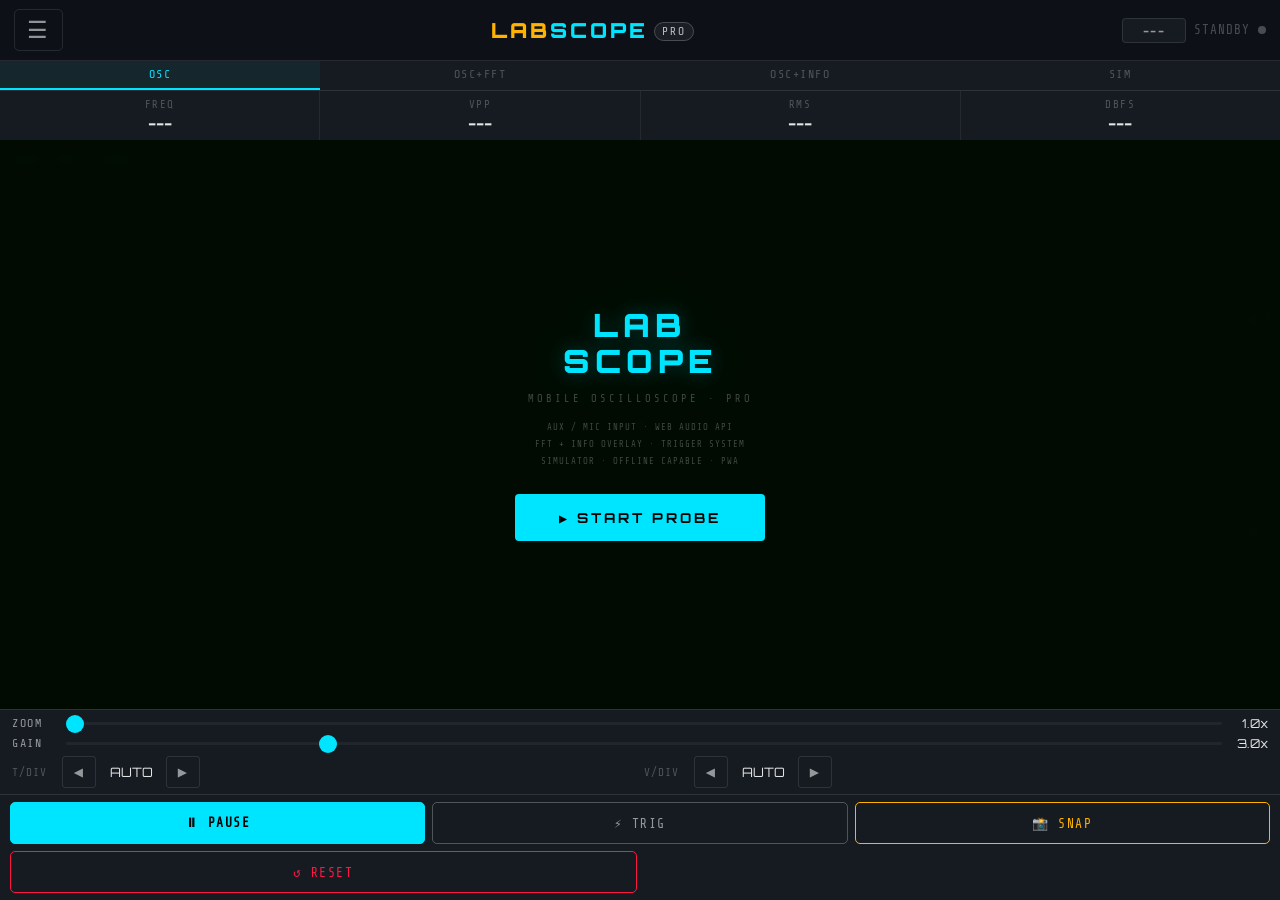
<file: index.html>
<!DOCTYPE html>
<html lang="en">
<head>
    <meta charset="UTF-8">
    <meta name="viewport" content="width=device-width, initial-scale=1.0, maximum-scale=1.0, user-scalable=no">
    <title>Lab Scope PRO</title>
    <link rel="manifest" href="manifest.json">
    <link href="https://fonts.googleapis.com/css2?family=Orbitron:wght@400;700;900&family=Share+Tech+Mono&family=Rajdhani:wght@400;500;600;700&family=Bebas+Neue&display=swap" rel="stylesheet">
    <link rel="stylesheet" href="css/base.css">
    <link rel="stylesheet" href="css/header.css">
    <link rel="stylesheet" href="css/tabs.css">
    <link rel="stylesheet" href="css/measurements.css">
    <link rel="stylesheet" href="css/canvas.css">
    <link rel="stylesheet" href="css/controls.css">
    <link rel="stylesheet" href="css/menu.css">
    <link rel="stylesheet" href="css/splash.css">
    <link rel="stylesheet" href="css/simulator.css">
    <link rel="stylesheet" href="css/simset.css">
</head>
<body>

<!-- HEADER -->
<div id="header">
    <button id="hamburgerBtn" onclick="UI.toggleMenu()">☰</button>
    <div class="logo">
        <span class="logo-lab">LAB</span><span class="logo-scope">SCOPE</span><span class="logo-pro">PRO</span>
    </div>
    <div class="header-right">
        <span id="sigTypeBadge" class="sig-badge">---</span>
        <span id="statusTxt" class="status-label">STANDBY</span>
        <div id="statusDot" class="status-dot"></div>
    </div>
</div>

<!-- MAIN TABS -->
<div id="tabs">
    <div class="tab active" data-tab="osc"  onclick="UI.switchTab('osc')">OSC</div>
    <div class="tab"        data-tab="fft"  onclick="UI.switchTab('fft')">OSC+FFT</div>
    <div class="tab"        data-tab="info" onclick="UI.switchTab('info')">OSC+INFO</div>
    <div class="tab"        data-tab="sim"  onclick="UI.switchTab('sim')">SIM</div>
</div>

<!-- MEASUREMENTS BAR -->
<div id="measurements">
    <div class="meas"><span class="meas-label">FREQ</span><span class="meas-value" id="mFreq">---</span></div>
    <div class="meas"><span class="meas-label">Vpp</span> <span class="meas-value" id="mVpp">---</span></div>
    <div class="meas"><span class="meas-label">RMS</span> <span class="meas-value" id="mRms">---</span></div>
    <div class="meas"><span class="meas-label">dBFS</span><span class="meas-value" id="mDb">---</span></div>
</div>

<!-- OSC VIEW PILLS (non-SIM tabs in SIM mode) -->
<div id="oscPills">
    <div class="ch-pill ch-pill-1 active" id="oscPill1" onclick="UI.setOscView('ch1')"><div class="ch-dot"></div> CH1</div>
    <div class="ch-pill ch-pill-2"        id="oscPill2" onclick="UI.setOscView('ch2')"><div class="ch-dot"></div> CH2</div>
    <div class="ch-pill ch-pill-3"        id="oscPill3" onclick="UI.setOscView('ch3')"><div class="ch-dot"></div> CH3</div>
    <button class="btn-exit-sim" onclick="UI.exitSimMode()">✕ EXIT SIM</button>
</div>

<!-- SIM CHANNEL PILLS -->
<div id="chPills">
    <div class="ch-pill ch-pill-1" id="pill1" onclick="UI.toggleChannel(1)"><div class="ch-dot"></div> CH1</div>
    <div class="ch-pill ch-pill-2" id="pill2" onclick="UI.toggleChannel(2)"><div class="ch-dot"></div> CH2</div>
    <div class="ch-pill ch-pill-3" id="pill3" onclick="UI.toggleChannel(3)"><div class="ch-dot"></div> CH3</div>
</div>

<!-- SCOPE CANVAS -->
<div id="scopeArea">
    <canvas id="scopeCanvas"></canvas>
    <div class="scope-overlay"       id="overlayLeft">CH1 | AC</div>
    <div class="scope-overlay-right" id="overlayRight">SR: 44.1kHz</div>
    <div id="trigMarkerTop" class="trig-marker trig-top">▶ T+</div>
    <div id="trigMarkerBot" class="trig-marker trig-bot">▶ T-</div>
    <div id="splash">
        <div class="splash-logo">LAB<br>SCOPE</div>
        <div class="splash-sub">MOBILE OSCILLOSCOPE · PRO</div>
        <div class="splash-specs">
            AUX / MIC INPUT · WEB AUDIO API<br>
            FFT + INFO OVERLAY · TRIGGER SYSTEM<br>
            SIMULATOR · OFFLINE CAPABLE · PWA
        </div>
        <button class="splash-btn" onclick="Audio.init()">▶ START PROBE</button>
    </div>
</div>

<!-- BODE ZONE STRIP -->
<div id="bodeZone">
    <div class="bode-zone-title">BODE — H(f) MAGNITUDE + PHASE</div>
    <svg id="bodeZoneSvg" class="bode-zone-svg" viewBox="0 0 340 70" preserveAspectRatio="none">
        <line x1="0" y1="17" x2="340" y2="17" stroke="rgba(0,229,255,0.08)"/>
        <line x1="0" y1="34" x2="340" y2="34" stroke="rgba(0,229,255,0.06)"/>
        <path id="bodeZoneMag"   d="" stroke="#00e5ff" stroke-width="1.5" fill="none"/>
        <path id="bodeZonePhase" d="" stroke="#ffb300"  stroke-width="1"   fill="none" opacity="0.7"/>
        <line id="bodeZoneHpf" x1="0"   y1="0" x2="0"   y2="70" stroke="rgba(255,23,68,0.4)" stroke-width="1" stroke-dasharray="3,3" style="display:none"/>
        <line id="bodeZoneLpf" x1="340" y1="0" x2="340" y2="70" stroke="rgba(255,23,68,0.4)" stroke-width="1" stroke-dasharray="3,3" style="display:none"/>
    </svg>
    <div class="bode-zone-legend">
        <span class="bz-mag">— magnitude</span>
        <span class="bz-phase">— phase</span>
        <span class="bz-markers">| -3dB markers</span>
        <span class="bz-result" id="bodeZoneResult">---</span>
    </div>
</div>

<!-- OSC CONTROLS -->
<div id="oscControls">
    <div class="osc-ctrl-row">
        <span class="osc-ctrl-label">ZOOM</span>
        <input type="range" id="zoomSlider" min="1" max="8" step="0.5" value="1" oninput="UI.updateZoom(this.value)">
        <span class="osc-ctrl-val" id="zoomVal">1.0x</span>
    </div>
    <div class="osc-ctrl-row">
        <span class="osc-ctrl-label">GAIN</span>
        <input type="range" id="gainSlider" min="1" max="10" step="0.5" value="3" oninput="UI.updateGain(this.value)">
        <span class="osc-ctrl-val" id="gainVal">3.0x</span>
    </div>
    <div class="osc-div-row">
        <div class="osc-div-group">
            <span class="osc-div-label">T/DIV</span>
            <button class="osc-div-btn" onclick="UI.adjustTimeDiv(-1)">◀</button>
            <span class="osc-div-val" id="timeDivVal">AUTO</span>
            <button class="osc-div-btn" onclick="UI.adjustTimeDiv(1)">▶</button>
        </div>
        <div class="osc-div-group">
            <span class="osc-div-label">V/DIV</span>
            <button class="osc-div-btn" onclick="UI.adjustVoltDiv(-1)">◀</button>
            <span class="osc-div-val" id="voltDivVal">AUTO</span>
            <button class="osc-div-btn" onclick="UI.adjustVoltDiv(1)">▶</button>
        </div>
    </div>
</div>

<!-- MIC BAR -->
<div id="micBar">
    <div class="mic-bar-dot" id="micDot" style="background:#00ff41"></div>
    <span class="mic-bar-label" id="micBarLabel">CH1 MIC ● live capture</span>
    <button class="mic-toggle-btn on" id="micToggleBtn" onclick="UI.toggleCH1Source()">∨ MIC</button>
</div>

<!-- SIM CHEVRON PANEL -->
<div id="simChevronWrap">
    <div id="simSourceRow">
        <button class="sim-src-btn active-synth" id="srcSynth" onclick="UI.setSimSource('synth')">SYNTH</button>
        <button class="sim-src-btn"              id="srcFile"  onclick="UI.setSimSource('file')">FILE</button>
    </div>
    <div class="sim-chevron-bar" onclick="UI.toggleSimChevron()">
        <span id="simChevronIcon">∧</span>
    </div>
    <div class="sim-chevron-content" id="simChevronContent">
        <div id="simSynthPanel" style="display:flex;flex-direction:column;gap:4px">
            <div class="wave-grid">
                <button class="wave-btn active" data-wave="sine"     onclick="UI.setSimWave('sine')">SINE</button>
                <button class="wave-btn"        data-wave="square"   onclick="UI.setSimWave('square')">SQ</button>
                <button class="wave-btn"        data-wave="triangle" onclick="UI.setSimWave('triangle')">TRI</button>
                <button class="wave-btn"        data-wave="sawtooth" onclick="UI.setSimWave('sawtooth')">SAW</button>
                <button class="wave-btn"        data-wave="ramp"     onclick="UI.setSimWave('ramp')">RAMP</button>
                <button class="wave-btn"        data-wave="pwm"      onclick="UI.setSimWave('pwm')">PWM</button>
                <button class="wave-btn"        data-wave="noise"    onclick="UI.setSimWave('noise')">NOISE</button>
                <button class="wave-btn"        data-wave="dc"       onclick="UI.setSimWave('dc')">DC</button>
            </div>
            <div class="osc-ctrl-row">
                <span class="osc-ctrl-label">FREQ</span>
                <input type="range" min="20" max="20000" step="10" value="1000" oninput="UI.setSimFreq(this.value)">
                <span class="osc-ctrl-val" id="simFreqVal">1000Hz</span>
            </div>
            <div class="osc-ctrl-row">
                <span class="osc-ctrl-label">AMP</span>
                <input type="range" min="0.05" max="1.0" step="0.05" value="0.8" oninput="UI.setSimAmp(this.value)">
                <span class="osc-ctrl-val" id="simAmpVal">0.80</span>
            </div>
            <div class="osc-ctrl-row">
                <span class="osc-ctrl-label">PHASE</span>
                <input type="range" min="0" max="360" step="5" value="0" oninput="UI.setSimPhase(this.value)">
                <span class="osc-ctrl-val" id="simPhaseVal">0°</span>
            </div>
            <div class="osc-ctrl-row" id="dutyRow" style="display:none">
                <span class="osc-ctrl-label">DUTY</span>
                <input type="range" min="5" max="95" step="5" value="50" oninput="UI.setSimDuty(this.value)">
                <span class="osc-ctrl-val" id="simDutyVal">50%</span>
            </div>
        </div>
        <div id="simFilePanel" style="display:none;flex-direction:column;gap:5px">
            <div class="sim-file-actions">
                <button class="sim-file-load-btn" onclick="UI.loadSimFileCH2()">+ LOAD FILE</button>
            </div>
            <div class="sim-file-info">
                <span class="sim-file-name-display empty" id="simFileName">no file loaded</span>
                <span class="sim-rec-timer idle"           id="simFileInfo">--</span>
            </div>
            <input type="file" id="simFilePicker" accept="audio/*" onchange="UI.onSimFileSelected(this)" style="display:none">
            <div class="osc-ctrl-row">
                <span class="osc-ctrl-label">GAIN</span>
                <input type="range" min="0.05" max="2.0" step="0.05" value="1.0" oninput="UI.setSimFileGain(this.value)">
                <span class="osc-ctrl-val" id="simFileGainVal">1.00x</span>
            </div>
        </div>
    </div>
    <div class="sim-collapsed-strip" id="simCollapsedStrip" style="display:none" onclick="UI.toggleSimChevron()">
        <div class="strip-line"></div>
        <span>∨ expand controls</span>
        <div class="strip-line"></div>
    </div>
</div>

<!-- BOTTOM CONTROLS -->
<div id="controls">
    <!-- OSC / FFT / INFO TABS -->
    <div id="mainBtns">
        <div class="btn-row">
            <button class="btn-primary"   id="pauseBtn"   onclick="UI.togglePause()" disabled>⏸ PAUSE</button>
            <button class="btn-secondary" id="triggerBtn" onclick="Trigger.toggle()">⚡ TRIG</button>
            <button class="btn-amber"                     onclick="UI.captureSnapshot()">📸 SNAP</button>
        </div>
        <div class="btn-row-2">
            <button class="btn-danger" style="width:100%" onclick="Audio.reset()">↺ RESET</button>
        </div>
    </div>
    <!-- SIM TAB -->
    <div id="simBtns" style="display:none">
        <div class="sim-header-row">
            <button class="btn-simset" onclick="UI.toggleSimSetMenu()">⚙ SIM SET</button>
        </div>
        <div class="sim-action-row">
            <button class="btn-secondary" id="simPlayBtn" onclick="UI.toggleSimPlay()">▶ PLAY</button>
            <button class="btn-amber"                     onclick="UI.captureSnapshot()">📸 SNAP</button>
            <button class="btn-danger"                    onclick="Audio.reset()">↺ RESET</button>
        </div>
    </div>
</div>

<!-- ══════════════════════════════════════════
     MAIN SETTINGS MENU
══════════════════════════════════════════ -->
<div id="menuOverlay" onclick="UI.toggleMenu()"></div>
<div id="sideMenu">
    <div class="menu-header">
        <span class="menu-title">⚙ SETTINGS</span>
        <button class="menu-close" onclick="UI.toggleMenu()">✕</button>
    </div>

    <!-- MENU TABS -->
    <div id="menuTabs">
        <div class="mtab active" data-mtab="controls" onclick="UI.switchMenuTab('controls')">CONTROLS</div>
        <div class="mtab"        data-mtab="trigger"  onclick="UI.switchMenuTab('trigger')">TRIGGER</div>
        <div class="mtab"        data-mtab="calib"    onclick="UI.switchMenuTab('calib')">CALIBRATE</div>
        <div class="mtab"        data-mtab="theme"    onclick="UI.switchMenuTab('theme')">THEME</div>
        <div class="mtab"        data-mtab="manual"   onclick="UI.switchMenuTab('manual')">MANUAL</div>
        <div class="mtab"        data-mtab="build"    onclick="UI.switchMenuTab('build')">BUILD</div>
    </div>

    <!-- ── CONTROLS TAB ── -->
    <div class="mpanel active" id="mpanel-controls">
        <div class="mgroup">
            <div class="mgroup-title">DISPLAY</div>
            <div class="mrow">
                <span class="mlabel">SMOOTH</span>
                <input type="range" id="smoothSlider" min="0" max="0.95" step="0.05" value="0.6" oninput="UI.updateSmoothing(this.value)">
                <span class="mval" id="smoothVal">0.60</span>
            </div>
            <div class="mrow">
                <span class="mlabel">FFT SIZE</span>
                <div class="mrow-right">
                    <button class="mbtn" onclick="UI.adjustFFTSize(-1)">◀</button>
                    <span class="mval" id="fftSizeVal">4096</span>
                    <button class="mbtn" onclick="UI.adjustFFTSize(1)">▶</button>
                </div>
            </div>
        </div>
        <div class="mgroup">
            <div class="mgroup-title">TIMEBASE</div>
            <div class="mrow">
                <span class="mlabel">TIME/DIV</span>
                <div class="mrow-right">
                    <button class="mbtn" onclick="UI.adjustTimeDiv(-1)">◀</button>
                    <span class="mval" id="timeDivValMenu">AUTO</span>
                    <button class="mbtn" onclick="UI.adjustTimeDiv(1)">▶</button>
                </div>
            </div>
        </div>
        <div class="mgroup">
            <div class="mgroup-title">AMPLITUDE</div>
            <div class="mrow">
                <span class="mlabel">VOLT/DIV</span>
                <div class="mrow-right">
                    <button class="mbtn" onclick="UI.adjustVoltDiv(-1)">◀</button>
                    <span class="mval" id="voltDivValMenu">AUTO</span>
                    <button class="mbtn" onclick="UI.adjustVoltDiv(1)">▶</button>
                </div>
            </div>
        </div>
    </div>

    <!-- ── TRIGGER TAB ── -->
    <div class="mpanel" id="mpanel-trigger">
        <div class="mgroup">
            <div class="mgroup-title">MODE</div>
            <div class="mrow">
                <button class="mbtn-sel active" id="tmode-auto"   onclick="Trigger.setMode('auto')">AUTO</button>
                <button class="mbtn-sel"        id="tmode-normal" onclick="Trigger.setMode('normal')">NORMAL</button>
                <button class="mbtn-sel"        id="tmode-single" onclick="Trigger.setMode('single')">SINGLE</button>
            </div>
        </div>
        <div class="mgroup">
            <div class="mgroup-title">EDGE</div>
            <div class="mrow">
                <button class="mbtn-sel active" id="tedge-rising"  onclick="Trigger.setEdge('rising')">RISING ↑</button>
                <button class="mbtn-sel"        id="tedge-falling" onclick="Trigger.setEdge('falling')">FALLING ↓</button>
                <button class="mbtn-sel"        id="tedge-both"    onclick="Trigger.setEdge('both')">BOTH ↕</button>
            </div>
        </div>
        <div class="mgroup">
            <div class="mgroup-title">THRESHOLD</div>
            <div class="mrow">
                <span class="mlabel">UPPER</span>
                <input type="range" id="trigUpperSlider" min="-100" max="100" step="5" value="30" oninput="Trigger.updateUpper(this.value)">
                <span class="mval" id="trigUpperVal">+0.30V</span>
            </div>
            <div class="mrow">
                <span class="mlabel">LOWER</span>
                <input type="range" id="trigLowerSlider" min="-100" max="100" step="5" value="-30" oninput="Trigger.updateLower(this.value)">
                <span class="mval" id="trigLowerVal">-0.30V</span>
            </div>
        </div>
        <div class="mgroup">
            <div class="mgroup-title">STATUS</div>
            <div class="mrow">
                <span class="mlabel">STATE</span>
                <span class="mval" id="trigStatusVal" style="color:#006600">OFF</span>
            </div>
            <div class="mrow">
                <span class="mlabel">LAST FIRE</span>
                <span class="mval" id="trigLastFire">---</span>
            </div>
        </div>
        <div class="mrow-btn">
            <button class="mbtn-full" onclick="Trigger.forceArm()">↺ FORCE ARM</button>
        </div>
    </div>

    <!-- ── CALIBRATE TAB ── -->
    <div class="mpanel" id="mpanel-calib">
        <div class="mcalib-info">
            Connect a known reference signal (sine recommended). Enter the true frequency and voltage — Lab Scope measures the signal and calculates correction factors applied to all subsequent readings.
        </div>
        <div class="mgroup">
            <div class="mgroup-title">FREQUENCY CALIBRATION</div>
            <div class="mrow">
                <span class="mlabel">REF FREQ</span>
                <input type="text" class="minput" id="calibFreqInput" placeholder="1000" value="1000">
                <span style="font-size:0.7em;color:var(--text-mid)">Hz</span>
            </div>
            <div class="mrow">
                <button class="mbtn-full" onclick="Calibration.runFreq()">RUN CALIBRATION</button>
            </div>
            <div class="mrow">
                <span class="mlabel">RESULT</span>
                <span class="mval" id="calibFreqResult">1.000x</span>
            </div>
        </div>
        <div class="mgroup">
            <div class="mgroup-title">VOLTAGE CALIBRATION</div>
            <div class="mrow">
                <span class="mlabel">REF Vpp</span>
                <input type="text" class="minput" id="calibVppInput" placeholder="1.00" value="1.00">
                <span style="font-size:0.7em;color:var(--text-mid)">V</span>
            </div>
            <div class="mrow">
                <button class="mbtn-full" onclick="Calibration.runVpp()">RUN CALIBRATION</button>
            </div>
            <div class="mrow">
                <span class="mlabel">RESULT</span>
                <span class="mval" id="calibVppResult">1.000x</span>
            </div>
        </div>
        <div class="mrow-btn">
            <button class="mbtn-full btn-danger-full" onclick="Calibration.reset()">↺ RESET TO DEFAULT</button>
        </div>
    </div>

    <!-- ══════════════════════════════════════
         THEME TAB — channel waveform colors + canvas theme only
         No font/text-color settings
    ══════════════════════════════════════ -->
    <div class="mpanel" id="mpanel-theme">

        <!-- CANVAS THEME -->
        <div class="mgroup">
            <div class="mgroup-title">CANVAS THEME</div>
            <div class="mrow" style="gap:8px">
                <button class="theme-btn active" data-theme="dark"
                        style="flex:1;background:#020c0c;color:#00e5ff;border-color:#00e5ff"
                        onclick="UI.setTheme('dark')">⬛ DARK</button>
                <button class="theme-btn" data-theme="github"
                        style="flex:1;background:#ffffff;color:#1f2328;border-color:#d0d7de"
                        onclick="UI.setTheme('github')">☀️ LIGHT</button>
            </div>
        </div>

        <!-- CH1 COLOR -->
        <div class="mgroup">
            <div class="mgroup-title">CH1 WAVEFORM COLOR <span style="color:#e040fb;margin-left:6px">● purple</span></div>
            <div class="swatch-row">
                <div class="swatch-btn active" data-group="ch1" data-color="#e040fb" style="background:#e040fb" onclick="UI.setCH1Color('#e040fb')"></div>
                <div class="swatch-btn"        data-group="ch1" data-color="#ff1744" style="background:#ff1744" onclick="UI.setCH1Color('#ff1744')"></div>
                <div class="swatch-btn"        data-group="ch1" data-color="#00e5ff" style="background:#00e5ff" onclick="UI.setCH1Color('#00e5ff')"></div>
                <div class="swatch-btn"        data-group="ch1" data-color="#ffb300" style="background:#ffb300" onclick="UI.setCH1Color('#ffb300')"></div>
                <div class="swatch-btn"        data-group="ch1" data-color="#00ff41" style="background:#00ff41" onclick="UI.setCH1Color('#00ff41')"></div>
                <div class="swatch-btn"        data-group="ch1" data-color="#ff6d00" style="background:#ff6d00" onclick="UI.setCH1Color('#ff6d00')"></div>
            </div>
        </div>

        <!-- CH2 COLOR -->
        <div class="mgroup">
            <div class="mgroup-title">CH2 WAVEFORM COLOR <span style="color:#ff1744;margin-left:6px">● red</span></div>
            <div class="swatch-row">
                <div class="swatch-btn"        data-group="ch2" data-color="#e040fb" style="background:#e040fb" onclick="UI.setCH2Color('#e040fb')"></div>
                <div class="swatch-btn active" data-group="ch2" data-color="#ff1744" style="background:#ff1744" onclick="UI.setCH2Color('#ff1744')"></div>
                <div class="swatch-btn"        data-group="ch2" data-color="#00e5ff" style="background:#00e5ff" onclick="UI.setCH2Color('#00e5ff')"></div>
                <div class="swatch-btn"        data-group="ch2" data-color="#ffb300" style="background:#ffb300" onclick="UI.setCH2Color('#ffb300')"></div>
                <div class="swatch-btn"        data-group="ch2" data-color="#00ff41" style="background:#00ff41" onclick="UI.setCH2Color('#00ff41')"></div>
                <div class="swatch-btn"        data-group="ch2" data-color="#ff6d00" style="background:#ff6d00" onclick="UI.setCH2Color('#ff6d00')"></div>
            </div>
        </div>

        <!-- CH3 COLOR -->
        <div class="mgroup">
            <div class="mgroup-title">CH3 WAVEFORM COLOR <span style="color:#00e5ff;margin-left:6px">● cyan</span></div>
            <div class="swatch-row">
                <div class="swatch-btn"        data-group="ch3" data-color="#e040fb" style="background:#e040fb" onclick="UI.setCH3Color('#e040fb')"></div>
                <div class="swatch-btn"        data-group="ch3" data-color="#ff1744" style="background:#ff1744" onclick="UI.setCH3Color('#ff1744')"></div>
                <div class="swatch-btn active" data-group="ch3" data-color="#00e5ff" style="background:#00e5ff" onclick="UI.setCH3Color('#00e5ff')"></div>
                <div class="swatch-btn"        data-group="ch3" data-color="#ffb300" style="background:#ffb300" onclick="UI.setCH3Color('#ffb300')"></div>
                <div class="swatch-btn"        data-group="ch3" data-color="#00ff41" style="background:#00ff41" onclick="UI.setCH3Color('#00ff41')"></div>
                <div class="swatch-btn"        data-group="ch3" data-color="#ff6d00" style="background:#ff6d00" onclick="UI.setCH3Color('#ff6d00')"></div>
            </div>
        </div>

    </div><!-- end THEME -->

    <!-- ══════════════════════════════════════
         MANUAL TAB — full feature docs
         feat-key = cyan, feat-desc = grey
    ══════════════════════════════════════ -->
    <div class="mpanel" id="mpanel-manual">
        <div class="manual-wrap">

            <!-- MAIN TABS -->
            <div class="feat-section">
                <div class="feat-section-title">MAIN TABS</div>
                <div class="feat-item">
                    <span class="feat-key">OSC</span>
                    <span class="feat-desc">Live oscilloscope view. Single-channel waveform rendered full canvas in real-time with CRT grid, voltage labels, T/DIV and trigger markers. Reads from the phone's mic or AUX input.</span>
                </div>
                <div class="feat-item">
                    <span class="feat-key">OSC + FFT</span>
                    <span class="feat-desc">Split view — top half shows waveform, bottom half shows the real-time FFT frequency spectrum with amplitude-coded bars. Peak frequency and dominant harmonic highlighted at top-right of canvas.</span>
                </div>
                <div class="feat-item">
                    <span class="feat-key">OSC + INFO</span>
                    <span class="feat-desc">Waveform with full diagnostics overlay. Panel covers the canvas showing signal type, frequency, Vpp, RMS, dBFS, zoom, gain, trigger state, calibration factors, sample rate, FFT size and current mode — all updating live.</span>
                </div>
                <div class="feat-item">
                    <span class="feat-key">SIM</span>
                    <span class="feat-desc">Simulator tab. Draws <span class="feat-val">CH1</span> (mic or file input), <span class="feat-val">CH2</span> (synth or file generator) and <span class="feat-val">CH3</span> (computed corrected output) simultaneously on the canvas. Use PLAY to start, the chevron panel to configure the signal, and SIM SET for advanced controls.</span>
                </div>
            </div>

            <!-- MEASUREMENTS BAR -->
            <div class="feat-section">
                <div class="feat-section-title">MEASUREMENTS BAR</div>
                <div class="feat-item">
                    <span class="feat-key">FREQ</span>
                    <span class="feat-desc">Detected signal frequency. In live mic mode: measured from real FFT peak using parabolic interpolation for sub-bin accuracy. In SIM with mic active: reads true mic input frequency. In synth-only SIM: shows CH2 synth frequency directly.</span>
                </div>
                <div class="feat-item">
                    <span class="feat-key">Vpp</span>
                    <span class="feat-desc">Peak-to-peak voltage of the waveform, scaled by the voltage calibration factor. Turns <span class="feat-val">orange</span> when the signal approaches clipping and <span class="feat-val">white</span> when actually clipping.</span>
                </div>
                <div class="feat-item">
                    <span class="feat-key">RMS</span>
                    <span class="feat-desc">Root mean square — effective signal amplitude useful for comparing power between waveform types. A pure sine at 1 Vpp reads approximately <span class="feat-val">0.354 VRMS</span>.</span>
                </div>
                <div class="feat-item">
                    <span class="feat-key">dBFS</span>
                    <span class="feat-desc">Decibels relative to full scale. <span class="feat-val">0 dBFS</span> means the signal is clipping the ADC. Typical clean input sits between <span class="feat-val">−18</span> and <span class="feat-val">−6 dBFS</span>. Alert colour appears above −6 dBFS.</span>
                </div>
            </div>

            <!-- OSC CONTROLS STRIP -->
            <div class="feat-section">
                <div class="feat-section-title">OSC CONTROLS STRIP</div>
                <div class="feat-item">
                    <span class="feat-key">ZOOM</span>
                    <span class="feat-desc">Horizontal zoom from <span class="feat-val">1×</span> to <span class="feat-val">8×</span>. Increasing zoom narrows the visible sample window, effectively raising time resolution. Linked automatically when T/DIV is in manual mode.</span>
                </div>
                <div class="feat-item">
                    <span class="feat-key">GAIN</span>
                    <span class="feat-desc">Vertical amplification from <span class="feat-val">1×</span> to <span class="feat-val">10×</span>. Only scales canvas rendering — does not change the captured signal. Linked automatically when V/DIV is in manual mode.</span>
                </div>
                <div class="feat-item">
                    <span class="feat-key">T/DIV</span>
                    <span class="feat-desc">Time per division, stepping from <span class="feat-val">50µs</span> to <span class="feat-val">500ms</span>. AUTO leaves zoom at the manually set value. A fixed T/DIV recalculates zoom automatically so the waveform fills the correct time window.</span>
                </div>
                <div class="feat-item">
                    <span class="feat-key">V/DIV</span>
                    <span class="feat-desc">Volts per division, stepping from <span class="feat-val">10mV</span> to <span class="feat-val">2V</span>. AUTO leaves gain at the manually set value. A fixed V/DIV remaps gain so the waveform amplitude fills the grid correctly.</span>
                </div>
            </div>

            <!-- TRIGGER -->
            <div class="feat-section">
                <div class="feat-section-title">TRIGGER SYSTEM</div>
                <div class="feat-item">
                    <span class="feat-key">AUTO MODE</span>
                    <span class="feat-desc">Always updates the canvas regardless of whether a trigger event is detected. Best for general viewing of any signal without needing a stable edge.</span>
                </div>
                <div class="feat-item">
                    <span class="feat-key">NORMAL MODE</span>
                    <span class="feat-desc">Only redraws when a trigger event fires. Canvas shows <span class="feat-val">WAITING FOR TRIGGER...</span> when armed and no matching edge is found. Best for stable display of periodic signals.</span>
                </div>
                <div class="feat-item">
                    <span class="feat-key">SINGLE MODE</span>
                    <span class="feat-desc">Captures exactly one trigger event, then freezes the display. Tap <span class="feat-val">FORCE ARM</span> to re-arm for the next capture. Best for transient or one-shot signals.</span>
                </div>
                <div class="feat-item">
                    <span class="feat-key">RISING / FALLING / BOTH</span>
                    <span class="feat-desc">Edge direction for trigger detection. <span class="feat-val">RISING ↑</span> triggers on positive slope crossing the upper threshold. <span class="feat-val">FALLING ↓</span> triggers on negative slope crossing the lower threshold. <span class="feat-val">BOTH ↕</span> catches either.</span>
                </div>
                <div class="feat-item">
                    <span class="feat-key">THRESHOLD — UPPER / LOWER</span>
                    <span class="feat-desc">The voltage levels shown as dashed amber lines on the canvas. Range: <span class="feat-val">−1.00V</span> to <span class="feat-val">+1.00V</span>. The trigger fires when the signal crosses the configured threshold in the configured edge direction.</span>
                </div>
                <div class="feat-item">
                    <span class="feat-key">FORCE ARM</span>
                    <span class="feat-desc">Re-arms the trigger manually. Mainly used in SINGLE mode after a capture, or if the trigger has stalled in NORMAL mode and no edge is arriving.</span>
                </div>
            </div>

            <!-- CALIBRATION -->
            <div class="feat-section">
                <div class="feat-section-title">CALIBRATION</div>
                <div class="feat-item">
                    <span class="feat-key">FREQUENCY CALIBRATION</span>
                    <span class="feat-desc">Connect a reference signal of known frequency. Enter the true value in Hz, tap <span class="feat-val">RUN CALIBRATION</span>. App measures the FFT peak and computes a correction multiplier applied to all future frequency readings.</span>
                </div>
                <div class="feat-item">
                    <span class="feat-key">VOLTAGE CALIBRATION</span>
                    <span class="feat-desc">Connect a reference signal of known Vpp. Enter the true Vpp, tap <span class="feat-val">RUN CALIBRATION</span>. App measures the raw peak-to-peak and computes a voltage correction factor applied to all future Vpp readings.</span>
                </div>
                <div class="feat-item">
                    <span class="feat-key">RESET</span>
                    <span class="feat-desc">Clears both calibration factors back to <span class="feat-val">1.000×</span> — effectively disabling correction and returning raw measurements.</span>
                </div>
            </div>

            <!-- SIMULATOR -->
            <div class="feat-section">
                <div class="feat-section-title">SIMULATOR (SIM TAB)</div>
                <div class="feat-item">
                    <span class="feat-key">CH1 — REFERENCE</span>
                    <span class="feat-desc">The reference/input signal channel. Defaults to <span class="feat-val">MIC / AUX</span> live input. Can be switched to a loaded audio file via SIM SET → SOURCE. Displayed in CH1 colour (default purple).</span>
                </div>
                <div class="feat-item">
                    <span class="feat-key">CH2 — SYNTH / COMPARISON</span>
                    <span class="feat-desc">The generated or loaded comparison signal. Synth waveforms: <span class="feat-val">SINE, SQUARE, TRIANGLE, SAWTOOTH, RAMP, PWM, NOISE, DC</span>. Configurable frequency (20Hz–20kHz), amplitude (0.05–1.0), phase (0°–360°) and duty cycle (5–95%). Can also use a loaded audio file.</span>
                </div>
                <div class="feat-item">
                    <span class="feat-key">CH3 — CORRECTED OUTPUT</span>
                    <span class="feat-desc">Auto-computed channel. After the Analyser detects distortions, CH3 applies the inverse transfer function to CH2 to produce a corrected signal. Enabled via SIM SET → ANALYSER → REQUEST CH3 CORRECTION. Displayed in CH3 colour (default cyan).</span>
                </div>
                <div class="feat-item">
                    <span class="feat-key">CHANNEL PILLS (CH1 / CH2 / CH3)</span>
                    <span class="feat-desc">On the SIM tab: tap to enable or disable each channel overlay. On OSC / FFT / INFO tabs while in SIM mode: pills switch which single channel fills the full canvas for detailed inspection.</span>
                </div>
                <div class="feat-item">
                    <span class="feat-key">SYNTH PANEL (CHEVRON)</span>
                    <span class="feat-desc">Expandable panel below the canvas. Shows waveform selector, frequency, amplitude, phase and duty cycle (for PWM/SQUARE). Tap the chevron bar to expand or collapse.</span>
                </div>
                <div class="feat-item">
                    <span class="feat-key">SOURCE SELECTOR</span>
                    <span class="feat-desc">Toggle CH2 between <span class="feat-val">SYNTH</span> (internal generator) and <span class="feat-val">FILE</span> (loaded audio). Synth panel and file panel swap accordingly.</span>
                </div>
            </div>

            <!-- ARTIFACTS -->
            <div class="feat-section">
                <div class="feat-section-title">SIM SET — ARTIFACTS</div>
                <div class="feat-item">
                    <span class="feat-key">DC OFFSET</span>
                    <span class="feat-desc">Shifts the CH1 baseline by a constant voltage. Simulates a floating ground or biased circuit output. Range: <span class="feat-val">−1.0V</span> to <span class="feat-val">+1.0V</span>.</span>
                </div>
                <div class="feat-item">
                    <span class="feat-key">HARM DISTORTION</span>
                    <span class="feat-desc">Adds second-harmonic distortion to CH1, simulating non-linear amplifier behaviour. Increases THD measured by the Analyser.</span>
                </div>
                <div class="feat-item">
                    <span class="feat-key">SRC CLIP</span>
                    <span class="feat-desc">Clips the positive peak of CH1 before the hardware simulation stage. Simulates hard saturation at the signal source.</span>
                </div>
                <div class="feat-item">
                    <span class="feat-key">AC COUPLE</span>
                    <span class="feat-desc">Applies a capacitor tilt (first-order high-pass) to remove the DC component from CH1 — simulating what AC-coupled mic inputs do in real hardware.</span>
                </div>
                <div class="feat-item">
                    <span class="feat-key">MIC BIAS</span>
                    <span class="feat-desc">Adds a positive DC shift to CH1, simulating the TRRS CTIA/OMTP mic bias voltage supplied by the phone's headset jack.</span>
                </div>
                <div class="feat-item">
                    <span class="feat-key">ASYM CLIP</span>
                    <span class="feat-desc">Asymmetric (one-sided) clipping — only the negative half of the waveform saturates. Common in single-supply mic preamp circuits.</span>
                </div>
                <div class="feat-item">
                    <span class="feat-key">AGC PUMP</span>
                    <span class="feat-desc">Simulates Automatic Gain Control pumping — the gain rides up and down dynamically with signal level, distorting the waveform envelope.</span>
                </div>
                <div class="feat-item">
                    <span class="feat-key">HPF CORNER</span>
                    <span class="feat-desc">Sets the high-pass filter corner frequency of the simulated mic input path. Below this frequency the signal attenuates. Range maps to approximately <span class="feat-val">0–300Hz</span>.</span>
                </div>
                <div class="feat-item">
                    <span class="feat-key">ROLLOFF</span>
                    <span class="feat-desc">High-frequency low-pass rolloff — simulates the mic capsule and preamp bandwidth limit. Reduces high-frequency content above the rolloff point.</span>
                </div>
                <div class="feat-item">
                    <span class="feat-key">NOISE FLOOR</span>
                    <span class="feat-desc">Adds white noise to CH1, simulating the inherent thermal and electrical noise of the phone's ADC and mic circuit.</span>
                </div>
                <div class="feat-item">
                    <span class="feat-key">QUANTIZE</span>
                    <span class="feat-desc">Reduces effective bit depth from <span class="feat-val">16-bit</span> down to <span class="feat-val">4-bit</span>, simulating a low-quality ADC with audible quantization distortion.</span>
                </div>
            </div>

            <!-- ANALYSER + BODE -->
            <div class="feat-section">
                <div class="feat-section-title">SIM SET — ANALYSER + BODE</div>
                <div class="feat-item">
                    <span class="feat-key">TRANSFER FUNCTION |H(f)|</span>
                    <span class="feat-desc">Computes the frequency response between CH1 and CH2 across <span class="feat-val">24 logarithmic bands</span> from 20Hz to 20kHz. The curve shows how the signal transforms through the simulated hardware path.</span>
                </div>
                <div class="feat-item">
                    <span class="feat-key">HPF CORNER DETECTION</span>
                    <span class="feat-desc">Automatically detects the high-pass filter corner frequency from the transfer function. Shown with confidence percentage and an amber bar. Matches or estimates the HPF Corner artifact setting.</span>
                </div>
                <div class="feat-item">
                    <span class="feat-key">ROLLOFF DETECTION</span>
                    <span class="feat-desc">Detects where the high-frequency response begins rolling off. Combined with HPF detection, this defines the usable bandwidth of the simulated input path.</span>
                </div>
                <div class="feat-item">
                    <span class="feat-key">AGC / CLIPPING / DC DETECTION</span>
                    <span class="feat-desc">Each artifact is detected and scored with a confidence bar. <span class="feat-val">AGC</span>: measured from gain variance over time. <span class="feat-val">CLIPPING</span>: detected as hard or soft from the waveform crest factor. <span class="feat-val">DC OFFSET</span>: measured from the mean value of the time-domain signal.</span>
                </div>
                <div class="feat-item">
                    <span class="feat-key">SNR</span>
                    <span class="feat-desc">Signal to noise ratio in dB between CH1 and CH2. Higher values mean the input path is cleaner. Useful for evaluating the combined effect of all active artifact settings.</span>
                </div>
                <div class="feat-item">
                    <span class="feat-key">INTERVAL</span>
                    <span class="feat-desc">How often the analyser runs automatically during playback: <span class="feat-val">500ms</span>, <span class="feat-val">3s</span> (default), <span class="feat-val">5s</span>, or <span class="feat-val">MANUAL</span> (only runs when you tap RUN NOW).</span>
                </div>
                <div class="feat-item">
                    <span class="feat-key">REQUEST CH3 CORRECTION</span>
                    <span class="feat-desc">After analysis, requests Lab Scope to compute the correction filter and apply it to generate CH3. CH3 appears on the SIM canvas as the corrected output signal.</span>
                </div>
                <div class="feat-item">
                    <span class="feat-key">BODE SWEEP</span>
                    <span class="feat-desc">Steps through <span class="feat-val">25–100</span> logarithmically spaced frequencies from the configured start to stop. At each step measures the magnitude (dB) and phase shift (degrees) of the CH1→CH2 transfer function. Results shown as magnitude curve (cyan) and phase curve (amber). The Bode Zone strip appears above the controls on scope.</span>
                </div>
                <div class="feat-item">
                    <span class="feat-key">BODE RESULTS</span>
                    <span class="feat-desc">After sweep: <span class="feat-val">HPF −3dB</span> corner, <span class="feat-val">LPF −3dB</span> corner, <span class="feat-val">max phase shift</span>, <span class="feat-val">rolloff slope in dB/octave</span>, and <span class="feat-val">overall gain</span>. −3dB points shown as dashed red marker lines on the Bode graph.</span>
                </div>
            </div>

            <!-- THEME & COLORS -->
            <div class="feat-section">
                <div class="feat-section-title">THEME &amp; COLORS</div>
                <div class="feat-item">
                    <span class="feat-key">DARK THEME</span>
                    <span class="feat-desc">CRT oscilloscope aesthetic. Canvas background is <span class="feat-val">#020c0c</span> (dark teal-black), UI panels are near-black with green-tinted chrome. Default mode.</span>
                </div>
                <div class="feat-item">
                    <span class="feat-key">LIGHT THEME</span>
                    <span class="feat-desc">GitHub-inspired light mode. White panels, grey borders, readable dark text. Canvas background becomes light grey (<span class="feat-val">#f0f4f8</span>). Blue and green accent tones throughout.</span>
                </div>
                <div class="feat-item">
                    <span class="feat-key">CH1 / CH2 / CH3 COLORS</span>
                    <span class="feat-desc">Six preset colors per channel — <span class="feat-val">purple, red, cyan, amber, green, orange</span>. Changes apply immediately to the canvas waveform traces. Saved across sessions.</span>
                </div>
                <div class="feat-item">
                    <span class="feat-key">GRID COLOR</span>
                    <span class="feat-desc">Background tint of the oscilloscope grid lines. Options: dark teal, dark green, dark purple, dark yellow. Centre axes are always slightly brighter than minor grid lines.</span>
                </div>
                <div class="feat-item">
                    <span class="feat-key">MEASUREMENT COLOR</span>
                    <span class="feat-desc">Color of voltage and frequency values overlaid on the canvas. Also affects measurement bar text and the detected frequency label in FFT view.</span>
                </div>
            </div>

            <!-- SESSION & PWA -->
            <div class="feat-section">
                <div class="feat-section-title">SESSION &amp; PWA</div>
                <div class="feat-item">
                    <span class="feat-key">AUTO SAVE</span>
                    <span class="feat-desc">All settings — zoom, gain, colors, trigger config, calibration factors, sim params, channel sources and artifact values — saved automatically to <span class="feat-val">localStorage</span> on every change. Fully restored on next launch.</span>
                </div>
                <div class="feat-item">
                    <span class="feat-key">FILE PERSISTENCE</span>
                    <span class="feat-desc">Loaded CH1 and CH2 audio files are stored in <span class="feat-val">IndexedDB</span> and survive page reloads. The analyser result is also persisted so CH3 correction resumes where you left off.</span>
                </div>
                <div class="feat-item">
                    <span class="feat-key">OFFLINE / PWA</span>
                    <span class="feat-desc">Lab Scope is a Progressive Web App. The service worker caches all assets on first load — the app works fully offline after that. When a new version deploys, a prompt appears to reload and get the update.</span>
                </div>
                <div class="feat-item">
                    <span class="feat-key">SNAPSHOT (📸 SNAP)</span>
                    <span class="feat-desc">Saves the exact current canvas frame as a <span class="feat-val">PNG</span> image to your device. Captures the full canvas including grid, all waveform traces, overlays and measurement labels exactly as displayed.</span>
                </div>
            </div>

        </div><!-- end manual-wrap -->
    </div><!-- end MANUAL -->

    <!-- ══════════════════════════════════════
         BUILD TAB — features list first, build info last
    ══════════════════════════════════════ -->
    <div class="mpanel" id="mpanel-build">

        <!-- FEATURES OVERVIEW -->
        <div class="feat-section">
            <div class="feat-section-title">FEATURES</div>
            <div class="feat-item">
                <span class="feat-key">OSCILLOSCOPE ENGINE</span>
                <span class="feat-desc">Real-time waveform rendering using the Web Audio API. Zero-latency DSP runs on the main thread with no Workers. Canvas redraws at native display rate every animation frame.</span>
            </div>
            <div class="feat-item">
                <span class="feat-key">3-CHANNEL SIMULATOR</span>
                <span class="feat-desc">CH1 (mic/file), CH2 (synth/file), CH3 (corrected). 8 waveform types. Configurable sample rate at 44.1 / 48 / 96 kHz. Full artifact injection pipeline with 11 independently controllable parameters.</span>
            </div>
            <div class="feat-item">
                <span class="feat-key">FFT SPECTRUM ANALYSER</span>
                <span class="feat-desc">Configurable FFT size from 512 to 8192 points. Frequency resolution down to ~5Hz at 44.1kHz / 8192. Parabolic sub-bin interpolation for more accurate peak frequency readout than bin-limited FFT.</span>
            </div>
            <div class="feat-item">
                <span class="feat-key">TRANSFER FUNCTION ANALYSER</span>
                <span class="feat-desc">Computes |H(f)| across 24 frequency bands. Auto-detects HPF corner, LPF rolloff, AGC pumping, clipping (hard/soft), DC offset and bit-depth reduction — each scored with confidence percentage.</span>
            </div>
            <div class="feat-item">
                <span class="feat-key">BODE PLOTTER</span>
                <span class="feat-desc">Logarithmic frequency sweep from 20Hz to 20kHz. Measures magnitude (dB) and phase (degrees) at each step. Detects −3dB corner frequencies, rolloff slope (dB/oct) and maximum phase shift.</span>
            </div>
            <div class="feat-item">
                <span class="feat-key">TRIGGER SYSTEM</span>
                <span class="feat-desc">Edge trigger with AUTO / NORMAL / SINGLE modes. Rising, falling or both-edge detection. Configurable upper and lower voltage thresholds shown as dashed canvas overlay markers.</span>
            </div>
            <div class="feat-item">
                <span class="feat-key">SIGNAL CLASSIFIER</span>
                <span class="feat-desc">Multi-pass classifier using 7 features: crest factor, zero-crossing rate, clip ratio, slope asymmetry, edge density, autocorrelation and spectral flatness. Identifies SINE, SQUARE, TRIANGLE, SAWTOOTH, NOISE, DC.</span>
            </div>
            <div class="feat-item">
                <span class="feat-key">CALIBRATION ENGINE</span>
                <span class="feat-desc">Per-device frequency and voltage correction. Measured vs reference comparison produces a scalar factor applied to all subsequent readings. Survives app relaunch.</span>
            </div>
            <div class="feat-item">
                <span class="feat-key">DUAL-LAYER PERSISTENCE</span>
                <span class="feat-desc">localStorage for lightweight state (instant restore on launch). IndexedDB for heavy binary data — PCM buffers up to 5MB and analyser results. Full session state reconstructed on every relaunch.</span>
            </div>
            <div class="feat-item">
                <span class="feat-key">PWA + OFFLINE CAPABLE</span>
                <span class="feat-desc">Network-first service worker strategy. Full offline capability after first load. Installable on Android home screen. Cache version bumped with each deploy ensures clean updates with no stale assets.</span>
            </div>
        </div>

        <!-- CREATOR -->
        <div class="creator-card">
            <div class="creator-card-header">CREATOR</div>
            <div class="creator-card-body">
                <div class="creator-row"><span class="creator-key">PROJECT</span><span class="creator-value">LAB SCOPE PRO</span></div>
                <div class="creator-row"><span class="creator-key">AUTHOR</span><span class="creator-value">Vinns Designer</span></div>
                <div class="creator-row"><span class="creator-key">LICENSE</span><span class="creator-value">MIT Open Source</span></div>
                <div class="creator-row"><span class="creator-key">GITHUB</span><span class="creator-value">github.com/VinnsEdesigner</span></div>
            </div>
        </div>

        <!-- BUILD INFO — last -->
        <div class="mgroup">
            <div class="mgroup-title">BUILD INFO</div>
            <div class="build-row"><span>VERSION</span>    <span id="bVersion">v1.3.3</span></div>
            <div class="build-row"><span>SAMPLE RATE</span><span id="bSampleRate">---</span></div>
            <div class="build-row"><span>FFT SIZE</span>   <span id="bFftSize">4096</span></div>
            <div class="build-row"><span>FREQ RES</span>   <span id="bFreqRes">---</span></div>
            <div class="build-row"><span>BROWSER</span>    <span id="bBrowser">---</span></div>
            <div class="build-row"><span>DSP MODE</span>   <span style="color:var(--amber);font-family:var(--font-display);font-size:0.72em">MAIN THREAD</span></div>
        </div>

    </div><!-- end BUILD -->

</div><!-- end sideMenu -->

<!-- ══════════════════════════════════════
     SIM SET MENU (bottom sheet)
══════════════════════════════════════ -->
<div id="simSetOverlay" onclick="UI.toggleSimSetMenu()"></div>
<div id="simSetMenu">
    <div class="simset-header">
        <span class="simset-title">⚙ SIMULATOR SETTINGS</span>
        <button class="simset-close" onclick="UI.toggleSimSetMenu()">✕</button>
    </div>
    <div id="simSetTabs">
        <div class="sstab active" data-sstab="params"    onclick="UI.switchSimSetTab('params')">PARAMS</div>
        <div class="sstab"        data-sstab="source"    onclick="UI.switchSimSetTab('source')">SOURCE</div>
        <div class="sstab"        data-sstab="channels"  onclick="UI.switchSimSetTab('channels')">CHANNELS</div>
        <div class="sstab"        data-sstab="artifacts" onclick="UI.switchSimSetTab('artifacts')">ARTIFACTS</div>
        <div class="sstab"        data-sstab="analyser"  onclick="UI.switchSimSetTab('analyser')">ANALYSER</div>
        <div class="sstab"        data-sstab="bode"      onclick="UI.switchSimSetTab('bode')">BODE</div>
    </div>
    <!-- PARAMS -->
    <div class="sspanel active" id="sspanel-params">
        <div class="ssgroup">
            <div class="ssgroup-title">CH2 WAVEFORM</div>
            <div class="ssrow">
                <div class="ss-wavegrid">
                    <button class="ss-wavebtn active" data-wave="sine"     onclick="UI.setSimWave('sine')">SINE</button>
                    <button class="ss-wavebtn"        data-wave="square"   onclick="UI.setSimWave('square')">SQUARE</button>
                    <button class="ss-wavebtn"        data-wave="triangle" onclick="UI.setSimWave('triangle')">TRI</button>
                    <button class="ss-wavebtn"        data-wave="sawtooth" onclick="UI.setSimWave('sawtooth')">SAW</button>
                    <button class="ss-wavebtn"        data-wave="ramp"     onclick="UI.setSimWave('ramp')">RAMP</button>
                    <button class="ss-wavebtn"        data-wave="pwm"      onclick="UI.setSimWave('pwm')">PWM</button>
                    <button class="ss-wavebtn"        data-wave="noise"    onclick="UI.setSimWave('noise')">NOISE</button>
                    <button class="ss-wavebtn"        data-wave="dc"       onclick="UI.setSimWave('dc')">DC</button>
                </div>
            </div>
        </div>
        <div class="ssgroup">
            <div class="ssgroup-title">CH2 SIGNAL PARAMS</div>
            <div class="ssrow"><span class="sslabel">FREQUENCY</span><input type="range" class="ssslider" min="20" max="20000" step="10" value="1000" oninput="UI.setSimFreq(this.value)"><span class="ssval" id="simFreqValMenu">1000Hz</span></div>
            <div class="ssrow"><span class="sslabel">AMPLITUDE</span><input type="range" class="ssslider" min="0.05" max="1.0" step="0.05" value="0.8" oninput="UI.setSimAmp(this.value)"><span class="ssval" id="simAmpValMenu">0.80</span></div>
            <div class="ssrow"><span class="sslabel">PHASE</span><input type="range" class="ssslider" min="0" max="360" step="5" value="0" oninput="UI.setSimPhase(this.value)"><span class="ssval" id="simPhaseValMenu">0°</span></div>
            <div class="ssrow"><span class="sslabel">DUTY CYCLE</span><input type="range" class="ssslider" min="5" max="95" step="5" value="50" oninput="UI.setSimDuty(this.value)"><span class="ssval" id="simDutyValMenu">50%</span></div>
        </div>
        <div class="ssgroup">
            <div class="ssgroup-title">SAMPLE RATE</div>
            <div class="ssrow"><span class="sslabel">SR</span><div class="ss-btngroup">
                <button class="ss-selbtn active" data-sr="44100" onclick="UI.setSimSampleRate(44100,this)">44.1kHz</button>
                <button class="ss-selbtn"        data-sr="48000" onclick="UI.setSimSampleRate(48000,this)">48kHz</button>
                <button class="ss-selbtn"        data-sr="96000" onclick="UI.setSimSampleRate(96000,this)">96kHz</button>
            </div></div>
        </div>
    </div>
    <!-- SOURCE -->
    <div class="sspanel" id="sspanel-source">
        <div class="ssgroup">
            <div class="ssgroup-title">CH1 — REFERENCE SOURCE</div>
            <div class="ssrow"><span class="sslabel">SOURCE</span><div class="ss-btngroup"><button class="ss-selbtn active" id="ch1SrcMic" onclick="UI.setCH1Source('mic')">MIC / AUX</button><button class="ss-selbtn" id="ch1SrcFile" onclick="UI.setCH1Source('file')">FILE</button></div></div>
            <div class="ssrow" id="ch1FileRow" style="display:none"><span class="sslabel">FILE</span><span class="ssval" id="ch1FileName" style="font-size:0.62em;color:rgba(0,229,255,0.4);flex:1;text-align:left;white-space:nowrap;overflow:hidden;text-overflow:ellipsis">no file loaded</span><button class="ss-selbtn" onclick="UI.loadCH1File()" style="flex-shrink:0;margin-left:6px">+ LOAD</button></div>
            <input type="file" id="ch1FilePicker" accept="audio/*" onchange="UI.onCH1FileSelected(this)" style="display:none">
            <div class="ssrow"><span class="sslabel">STATUS</span><span id="ch1SourceStatus" style="font-size:0.65em;color:#00ff41;font-family:var(--font-ui);letter-spacing:1px">● MIC LIVE</span></div>
        </div>
        <div class="ssgroup">
            <div class="ssgroup-title">CH2 — COMPARISON SOURCE</div>
            <div class="ssrow"><span class="sslabel">SOURCE</span><div class="ss-btngroup"><button class="ss-selbtn active" id="ch2SrcSynth" onclick="UI.setCH2Source('synth')">SYNTH</button><button class="ss-selbtn" id="ch2SrcFile" onclick="UI.setCH2Source('file')">FILE</button></div></div>
            <div class="ssrow" id="ch2FileRow" style="display:none"><span class="sslabel">FILE</span><span class="ssval" id="ch2FileName" style="font-size:0.62em;color:rgba(0,229,255,0.4);flex:1;text-align:left;white-space:nowrap;overflow:hidden;text-overflow:ellipsis">no file loaded</span><button class="ss-selbtn" onclick="UI.loadCH2File()" style="flex-shrink:0;margin-left:6px">+ LOAD</button></div>
            <input type="file" id="ch2FilePicker" accept="audio/*" onchange="UI.onCH2FileSelected(this)" style="display:none">
            <div class="ssrow"><span class="sslabel">STATUS</span><span id="ch2SourceStatus" style="font-size:0.65em;color:#e040fb;font-family:var(--font-ui);letter-spacing:1px">● SYNTH</span></div>
        </div>
        <div class="ss-note">Analyser and Bode unlock when CH1 has an active external source.</div>
    </div>
    <!-- CHANNELS -->
    <div class="sspanel" id="sspanel-channels">
        <div class="ssgroup">
            <div class="ssgroup-title">ENABLE / DISABLE</div>
            <div class="ss-chrow"><div class="ss-chdot" style="background:#e040fb"></div><span class="ss-chname">CH1 — REFERENCE</span><span class="ss-chdesc">mic / file</span><button class="ss-chtoggle on" id="ch1Toggle" style="border-color:#e040fb;color:#e040fb" onclick="UI.toggleChannel(1)">ON</button></div>
            <div class="ss-chrow"><div class="ss-chdot" style="background:#ff1744"></div><span class="ss-chname">CH2 — COMPARISON</span><span class="ss-chdesc">synth / file</span><button class="ss-chtoggle on" id="ch2Toggle" style="border-color:#ff1744;color:#ff1744" onclick="UI.toggleChannel(2)">ON</button></div>
            <div class="ss-chrow" id="ch3Row" style="opacity:0.4"><div class="ss-chdot" style="background:#00e5ff"></div><span class="ss-chname">CH3 — CORRECTED</span><span class="ss-chdesc">auto computed</span><button class="ss-chtoggle" id="ch3Toggle" onclick="UI.toggleChannel(3)">OFF</button></div>
        </div>
        <div class="ssgroup">
            <div class="ssgroup-title">GAIN PER CHANNEL</div>
            <div class="ssrow"><span class="sslabel">CH1 GAIN</span><input type="range" class="ssslider" min="1" max="10" step="0.5" value="3" oninput="UI.setCHGain(1,this.value)"><span class="ssval" id="ch1GainVal">3.0x</span></div>
            <div class="ssrow"><span class="sslabel">CH2 GAIN</span><input type="range" class="ssslider" min="1" max="10" step="0.5" value="3" oninput="UI.setCHGain(2,this.value)"><span class="ssval" id="ch2GainVal">3.0x</span></div>
            <div class="ssrow"><span class="sslabel">CH2 OFFSET</span><input type="range" class="ssslider" min="-50" max="50" step="1" value="0" oninput="UI.setCH2Offset(this.value)"><span class="ssval" id="ch2OffsetVal">0px</span></div>
        </div>
    </div>
    <!-- ARTIFACTS -->
    <div class="sspanel" id="sspanel-artifacts">
        <div class="ssgroup">
            <div class="ssgroup-title">STAGE 1 — SOURCE <span style="color:#e040fb;font-size:0.75em">applied to CH1</span></div>
            <div class="ssrow"><span class="sslabel">DC OFFSET</span>   <input type="range" class="ssslider" min="-100" max="100" step="1"  value="0" oninput="UI.setArtifact('dcOffset',    this.value/100)"><span class="ssval" id="art-dcOffset">0.00V</span></div>
            <div class="ssrow"><span class="sslabel">HARM DIST</span>   <input type="range" class="ssslider" min="0"    max="100" step="1"  value="0" oninput="UI.setArtifact('harmDistort',  this.value/100)"><span class="ssval" id="art-harmDistort">0%</span></div>
            <div class="ssrow"><span class="sslabel">SRC CLIP</span>    <input type="range" class="ssslider" min="0"    max="100" step="1"  value="0" oninput="UI.setArtifact('srcClip',     this.value/100)"><span class="ssval" id="art-srcClip">0%</span></div>
        </div>
        <div class="ssgroup">
            <div class="ssgroup-title">STAGE 2 — PHONE HW SIM</div>
            <div class="ssrow"><span class="sslabel">AC COUPLE</span>   <input type="range" class="ssslider" min="0" max="100" step="1"  value="0" oninput="UI.setArtifact('acCouple',   this.value/100)"><span class="ssval" id="art-acCouple">0%</span></div>
            <div class="ssrow"><span class="sslabel">MIC BIAS</span>    <input type="range" class="ssslider" min="0" max="100" step="1"  value="0" oninput="UI.setArtifact('micBias',    this.value/100)"><span class="ssval" id="art-micBias">0.00V</span></div>
            <div class="ssrow"><span class="sslabel">ASYM CLIP</span>   <input type="range" class="ssslider" min="0" max="100" step="1"  value="0" oninput="UI.setArtifact('asymClip',   this.value/100)"><span class="ssval" id="art-asymClip">0%</span></div>
            <div class="ssrow"><span class="sslabel">AGC PUMP</span>    <input type="range" class="ssslider" min="0" max="100" step="1"  value="0" oninput="UI.setArtifact('agcPumping', this.value/100)"><span class="ssval" id="art-agcPumping">0%</span></div>
            <div class="ssrow"><span class="sslabel">HPF CORNER</span>  <input type="range" class="ssslider" min="0" max="100" step="1"  value="0" oninput="UI.setArtifact('hpfCorner',  this.value/100)"><span class="ssval" id="art-hpfCorner">0Hz</span></div>
            <div class="ssrow"><span class="sslabel">ROLLOFF</span>     <input type="range" class="ssslider" min="0" max="100" step="1"  value="0" oninput="UI.setArtifact('rolloff',    this.value/100)"><span class="ssval" id="art-rolloff">0%</span></div>
            <div class="ssrow"><span class="sslabel">NOISE FLR</span>   <input type="range" class="ssslider" min="0" max="100" step="1"  value="0" oninput="UI.setArtifact('noiseFloor', this.value/100)"><span class="ssval" id="art-noiseFloor">0%</span></div>
            <div class="ssrow"><span class="sslabel">QUANTIZE</span>    <input type="range" class="ssslider" min="0" max="12"  step="1"  value="0" oninput="UI.setArtifact('quantize',   this.value/12)"> <span class="ssval" id="art-quantize">16bit</span></div>
        </div>
        <button class="ss-fullbtn danger" onclick="UI.resetArtifacts()">↺ RESET ALL ARTIFACTS</button>
    </div>
    <!-- ANALYSER -->
    <div class="sspanel" id="sspanel-analyser">
        <div id="analyserLockNotice" class="ssgroup"><div class="ssrow"><span class="ss-note" style="padding:0">Analyser unlocks when CH1 has an active external source (MIC or loaded file).</span></div></div>
        <div id="analyserContent">
            <div class="ssgroup">
                <div class="ssgroup-title">TRANSFER FUNCTION |H(f)|</div>
                <div class="ss-angraph">
                    <svg id="analyserSvg" viewBox="0 0 340 120" preserveAspectRatio="none">
                        <line x1="0" y1="10"  x2="340" y2="10"  stroke="rgba(0,229,255,0.12)"/>
                        <line x1="0" y1="40"  x2="340" y2="40"  stroke="rgba(0,229,255,0.08)"/>
                        <line x1="0" y1="70"  x2="340" y2="70"  stroke="rgba(0,229,255,0.06)"/>
                        <line x1="0" y1="100" x2="340" y2="100" stroke="rgba(0,229,255,0.04)"/>
                        <path id="analyserCurve" d="" stroke="#00e5ff" stroke-width="2" fill="rgba(0,229,255,0.06)"/>
                    </svg>
                    <span class="ss-anlbl" style="top:2px;left:4px">0dB</span>
                    <span class="ss-anlbl" style="top:30%;left:4px">-10</span>
                    <span class="ss-anlbl" style="top:56%;left:4px">-20</span>
                    <span class="ss-anlbl" style="top:80%;left:4px">-30</span>
                    <span class="ss-anlbl" style="bottom:3px;left:4px">20Hz</span>
                    <span class="ss-anlbl" style="bottom:3px;left:50%;transform:translateX(-50%)">1kHz</span>
                    <span class="ss-anlbl" style="bottom:3px;right:4px">20kHz</span>
                </div>
            </div>
            <div class="ssgroup">
                <div class="ssgroup-title">DETECTED</div>
                <div class="ss-detrow"><span class="ss-detlabel">HPF CORNER</span><span class="ss-detval"><span class="ss-badge ss-badge-amber" id="det-hpf-val">---</span></span><div class="ss-confwrap"><div class="ss-confbar" id="det-hpf-bar" style="width:0%;background:#ffb300"></div></div><span class="ss-confpct" id="det-hpf-pct">--%</span></div>
                <div class="ss-detrow"><span class="ss-detlabel">ROLLOFF</span>   <span class="ss-detval"><span class="ss-badge ss-badge-amber" id="det-rolloff-val">---</span></span><div class="ss-confwrap"><div class="ss-confbar" id="det-rolloff-bar" style="width:0%;background:#ffb300"></div></div><span class="ss-confpct" id="det-rolloff-pct">--%</span></div>
                <div class="ss-detrow"><span class="ss-detlabel">AGC</span>       <span class="ss-detval"><span class="ss-badge ss-badge-red"   id="det-agc-val">---</span></span><div class="ss-confwrap"><div class="ss-confbar" id="det-agc-bar"    style="width:0%;background:#ff1744"></div></div><span class="ss-confpct" id="det-agc-pct">--%</span></div>
                <div class="ss-detrow"><span class="ss-detlabel">CLIPPING</span>  <span class="ss-detval"><span class="ss-badge ss-badge-green" id="det-clip-val">---</span></span><div class="ss-confwrap"><div class="ss-confbar" id="det-clip-bar"   style="width:0%;background:#00ff41"></div></div><span class="ss-confpct" id="det-clip-pct">--%</span></div>
                <div class="ss-detrow"><span class="ss-detlabel">DC OFFSET</span> <span class="ss-detval"><span class="ss-badge ss-badge-cyan"  id="det-dc-val">---</span></span><div class="ss-confwrap"><div class="ss-confbar" id="det-dc-bar"     style="width:0%;background:#00e5ff"></div></div><span class="ss-confpct" id="det-dc-pct">--%</span></div>
                <div class="ss-detrow"><span class="ss-detlabel">SNR</span>       <span class="ssval" id="det-snr-val" style="color:#00e5ff">---</span></div>
            </div>
            <div class="ssgroup">
                <div class="ssgroup-title">INTERVAL</div>
                <div class="ssrow"><div class="ss-btngroup">
                    <button class="ss-selbtn"        data-interval="500"  onclick="UI.setAnalyserInterval(500,this)">500ms</button>
                    <button class="ss-selbtn active" data-interval="3000" onclick="UI.setAnalyserInterval(3000,this)">3s</button>
                    <button class="ss-selbtn"        data-interval="5000" onclick="UI.setAnalyserInterval(5000,this)">5s</button>
                    <button class="ss-selbtn"        data-interval="0"    onclick="UI.setAnalyserInterval(0,this)">MANUAL</button>
                </div></div>
            </div>
            <button class="ss-fullbtn"       onclick="App.runAnalysis()">⚡ RUN NOW</button>
            <button class="ss-fullbtn amber" onclick="UI.requestCH3Correction()" style="margin-top:4px">↯ REQUEST CH3 CORRECTION</button>
        </div>
    </div>
    <!-- BODE -->
    <div class="sspanel" id="sspanel-bode">
        <div id="bodeLockNotice" class="ssgroup"><div class="ssrow"><span class="ss-note" style="padding:0">Bode plotter unlocks when CH1 has an active external source.</span></div></div>
        <div id="bodeContent">
            <div class="ssgroup">
                <div class="ssgroup-title">SWEEP — MAGNITUDE + PHASE</div>
                <div class="ss-bodegraph">
                    <svg id="bodeSvg" viewBox="0 0 340 160" preserveAspectRatio="none">
                        <line x1="0" y1="10"  x2="340" y2="10"  stroke="rgba(0,229,255,0.10)"/>
                        <line x1="0" y1="50"  x2="340" y2="50"  stroke="rgba(0,229,255,0.08)"/>
                        <line x1="0" y1="80"  x2="340" y2="80"  stroke="rgba(0,229,255,0.06)"/>
                        <line x1="0" y1="110" x2="340" y2="110" stroke="rgba(0,229,255,0.05)"/>
                        <line x1="0" y1="140" x2="340" y2="140" stroke="rgba(0,229,255,0.04)"/>
                        <path id="bodeMagCurve"   d="" stroke="#00e5ff" stroke-width="2"   fill="rgba(0,229,255,0.06)"/>
                        <path id="bodePhaseCurve" d="" stroke="#ffb300"  stroke-width="1.5" fill="none" opacity="0.7"/>
                        <line id="bodeHpfMarker" x1="0"   y1="0" x2="0"   y2="160" stroke="rgba(255,23,68,0.45)" stroke-width="1" stroke-dasharray="3,3" style="display:none"/>
                        <line id="bodeLpfMarker" x1="340" y1="0" x2="340" y2="160" stroke="rgba(255,23,68,0.45)" stroke-width="1" stroke-dasharray="3,3" style="display:none"/>
                    </svg>
                    <span class="ss-bodelbl" style="top:2px;left:3px">0dB</span>
                    <span class="ss-bodelbl" style="top:30%;left:3px">-10dB</span>
                    <span class="ss-bodelbl" style="top:58%;left:3px">-20dB</span>
                    <span class="ss-bodelbl" style="bottom:3px;left:3px">20Hz</span>
                    <span class="ss-bodelbl" style="bottom:3px;right:3px">20kHz</span>
                </div>
                <div class="ss-bodelegend">
                    <span style="color:#00e5ff">— magnitude</span>
                    <span style="color:#ffb300">— phase</span>
                    <span style="color:rgba(255,23,68,0.5);margin-left:auto">| -3dB</span>
                </div>
            </div>
            <div class="ssgroup">
                <div class="ssgroup-title">SWEEP SETTINGS</div>
                <div class="ssrow"><span class="sslabel">START</span><input type="range" class="ssslider" min="10"   max="500"   step="10"  value="20"    oninput="UI.setBodeSweepStart(this.value)"><span class="ssval" id="bodeSweepStart">20Hz</span></div>
                <div class="ssrow"><span class="sslabel">STOP</span> <input type="range" class="ssslider" min="1000" max="20000" step="500" value="20000" oninput="UI.setBodeSweepStop(this.value)"> <span class="ssval" id="bodeSweepStop">20kHz</span></div>
                <div class="ssrow"><span class="sslabel">STEPS</span><div class="ss-btngroup">
                    <button class="ss-selbtn"        data-steps="25"  onclick="UI.setBodeSteps(25,this)">25</button>
                    <button class="ss-selbtn active" data-steps="50"  onclick="UI.setBodeSteps(50,this)">50</button>
                    <button class="ss-selbtn"        data-steps="100" onclick="UI.setBodeSteps(100,this)">100</button>
                </div></div>
            </div>
            <div class="ssgroup" id="bodeResultsGroup" style="display:none">
                <div class="ssgroup-title">RESULTS</div>
                <div class="ssrow"><span class="sslabel">HPF -3dB</span> <span class="ssval" id="bodeResHpf">---</span></div>
                <div class="ssrow"><span class="sslabel">LPF -3dB</span> <span class="ssval" id="bodeResLpf">---</span></div>
                <div class="ssrow"><span class="sslabel">MAX PHASE</span><span class="ssval" id="bodeResPhase">---</span></div>
                <div class="ssrow"><span class="sslabel">ROLLOFF</span>  <span class="ssval" id="bodeResSlope">---</span></div>
                <div class="ssrow"><span class="sslabel">GAIN</span>     <span class="ssval" id="bodeResGain">---</span></div>
            </div>
            <button class="ss-fullbtn" id="bodeRunBtn" onclick="UI.runBodeSweep()">⚡ RUN SWEEP — SHOW ON SCOPE</button>
        </div>
    </div>
</div><!-- end simSetMenu -->

<script src="js/dsp/simulator.js"></script>
<script src="js/dsp/measurements.js"></script>
<script src="js/dsp/classifier.js"></script>
<script src="js/dsp/analyser.js"></script>
<script src="js/dsp/bode.js"></script>
<script src="js/dsp/correction.js"></script>
<script src="js/dsp/artifacts.js"></script>
<script src="js/state.js"></script>
<script src="js/grid.js"></script>
<script src="js/signal-detect.js"></script>
<script src="js/measurements.js"></script>
<script src="js/trigger.js"></script>
<script src="js/oscilloscope.js"></script>
<script src="js/fft.js"></script>
<script src="js/calibration.js"></script>
<script src="js/audio.js"></script>
<script src="js/simulator.js"></script>
<script src="js/artifacts.js"></script>
<script src="js/audio-loader.js"></script>
<script src="js/persist.js"></script>
<script src="js/ui.js"></script>
<script src="js/app.js"></script>

<script>
if ('serviceWorker' in navigator) {
    navigator.serviceWorker.register('service-worker.js?v=1.3.3').then(reg => {
        reg.onupdatefound = () => {
            const w = reg.installing;
            w.onstatechange = () => {
                if (w.state === 'installed' && navigator.serviceWorker.controller) {
                    if (confirm('New version available! Reload?')) window.location.reload();
                }
            };
        };
    });
}
</script>
</body>
</html>
</file>
<file: css/base.css>
/* ── BASE.CSS v1.2.1 — DARK + LIGHT THEMES, 120% BASE FONT ── */
:root {
    --brand-lab:#ffb300; --brand-scope:#00e5ff; --brand-pro-bg:rgba(0,229,255,0.15); --brand-pro-br:rgba(0,229,255,0.5);
    --cyan:#00e5ff; --amber:#ffb300; --purple:#e040fb; --purple-solid:#534AB7; --red:#ff1744; --orange:#ff6d00; --green:#00ff41;
    --bg:#0d1117; --panel:#161b22; --panel2:#1c2128; --card-bg:#161b22; --input-bg:#0d1117;
    --border:rgba(255,255,255,0.10); --border-bright:rgba(255,255,255,0.25); --input-border:rgba(255,255,255,0.18);
    --grid:#21262d;
    --text-dim:rgba(255,255,255,0.25); --text-mid:rgba(255,255,255,0.55); --text-main:rgba(255,255,255,0.88);
    --canvas-wave:#ff1744; --canvas-grid:#21262d; --canvas-text:rgba(0,229,255,0.5);
    --neon:#00e5ff; --neon-dim:rgba(0,229,255,0.45); --neon-glow:rgba(0,229,255,0.2);
    --font-display:'Orbitron',monospace; --font-ui:'Share Tech Mono',monospace;
    --font-scope:'Share Tech Mono',monospace; --font-data:'Share Tech Mono',monospace;
    --settings-fs:18px; --scope-fs:18px; --info-fs:18px;
}
[data-theme="github"] {
    --brand-lab:#0969da; --brand-scope:#1f883d; --brand-pro-bg:rgba(9,105,218,0.08); --brand-pro-br:rgba(9,105,218,0.3);
    --cyan:#0969da; --amber:#9a6700; --purple:#8250df; --purple-solid:#8250df; --red:#cf222e; --orange:#bc4c00; --green:#1f883d;
    --bg:#ffffff; --panel:#f6f8fa; --panel2:#eaeef2; --card-bg:#ffffff; --input-bg:#ffffff;
    --border:#d0d7de; --border-bright:#0969da; --input-border:#d0d7de;
    --grid:#eaeef2;
    --text-dim:#656d76; --text-mid:#424a53; --text-main:#1f2328;
    --canvas-wave:#cf222e; --canvas-grid:#eaeef2; --canvas-text:#656d76;
    --neon:#0969da; --neon-dim:rgba(9,105,218,0.5); --neon-glow:rgba(9,105,218,0.15);
}
[data-theme="github"] #scopeArea     { background:#f0f4f8; }
[data-theme="github"] canvas         { background:#f0f4f8 !important; }
[data-theme="github"] #scopeArea::after { background:repeating-linear-gradient(0deg,transparent,transparent 2px,rgba(0,0,0,0.02) 2px,rgba(0,0,0,0.02) 4px); }
[data-theme="github"] #header        { background:#24292f; border-bottom-color:#444c56; }
[data-theme="github"] .logo-lab      { color:#f78166; } [data-theme="github"] .logo-scope { color:#79c0ff; }
[data-theme="github"] .logo-pro      { color:#79c0ff; border-color:rgba(121,192,255,0.4); background:rgba(121,192,255,0.1); }
[data-theme="github"] #hamburgerBtn  { color:#e6edf3; border-color:rgba(230,237,243,0.2); }
[data-theme="github"] .status-label  { color:rgba(230,237,243,0.6); }
[data-theme="github"] #tabs          { background:#f6f8fa; border-bottom-color:#d0d7de; }
[data-theme="github"] .tab           { color:#656d76; }
[data-theme="github"] .tab.active    { color:#0969da; border-bottom-color:#0969da; background:rgba(9,105,218,0.04); }
[data-theme="github"] #measurements  { background:#d0d7de; }
[data-theme="github"] .meas          { background:#f6f8fa; } [data-theme="github"] .meas-label { color:#656d76; } [data-theme="github"] .meas-value { color:#0969da; }
[data-theme="github"] #controls      { background:#f6f8fa; border-top-color:#d0d7de; }
[data-theme="github"] button         { border-color:#d0d7de; color:#1f2328; background:#ffffff; }
[data-theme="github"] .btn-primary   { background:#0969da; color:#fff; border-color:#0969da; }
[data-theme="github"] .btn-secondary { background:#f6f8fa; color:#1f2328; }
[data-theme="github"] .btn-danger    { color:#cf222e; border-color:#cf222e; }
[data-theme="github"] .btn-amber     { color:#9a6700; border-color:#d4a72c; }
[data-theme="github"] .btn-active    { background:#8250df; color:#fff; border-color:#8250df; }
[data-theme="github"] .btn-simset    { border-color:#0969da; color:#0969da; }
[data-theme="github"] #oscControls   { background:#f6f8fa; border-top-color:#d0d7de; }
[data-theme="github"] .osc-ctrl-label { color:#424a53; } [data-theme="github"] .osc-ctrl-val { color:#0969da; }
[data-theme="github"] .osc-div-btn   { border-color:#d0d7de; color:#1f2328; background:#ffffff; } [data-theme="github"] .osc-div-val { color:#0969da; }
[data-theme="github"] #sideMenu      { background:#ffffff; border-right-color:#d0d7de; }
[data-theme="github"] .menu-header   { background:#f6f8fa; border-bottom-color:#d0d7de; } [data-theme="github"] .menu-title { color:#1f2328; }
[data-theme="github"] .menu-close    { color:#1f2328; border-color:#d0d7de; background:#fff; }
[data-theme="github"] .mtab          { color:#656d76; } [data-theme="github"] .mtab.active { color:#0969da; border-bottom-color:#0969da; }
[data-theme="github"] .mpanel        { background:#ffffff; }
[data-theme="github"] .mgroup        { border-color:#d0d7de; background:#ffffff; }
[data-theme="github"] .mgroup-title  { background:#f6f8fa; color:#1f2328; border-bottom-color:#d0d7de; }
[data-theme="github"] .mrow          { border-bottom-color:#eaeef2; } [data-theme="github"] .mlabel { color:#424a53; } [data-theme="github"] .mval { color:#0969da; }
[data-theme="github"] .mbtn          { border-color:#d0d7de; color:#1f2328; background:#fff; }
[data-theme="github"] .mbtn-sel      { border-color:#d0d7de; color:#656d76; background:#f6f8fa; }
[data-theme="github"] .mbtn-sel.active { background:#0969da; color:#fff; border-color:#0969da; }
[data-theme="github"] .mbtn-full     { border-color:#0969da; color:#0969da; background:#fff; }
[data-theme="github"] .swatch-btn.active { border-color:#8250df; box-shadow:0 0 0 3px rgba(130,80,223,0.3); }
[data-theme="github"] .section-header { color:#0969da; border-top-color:#d0d7de; }
[data-theme="github"] #simSetMenu    { background:#ffffff; border-top-color:#d0d7de; }
[data-theme="github"] .simset-header { background:#f6f8fa; border-bottom-color:#d0d7de; } [data-theme="github"] .simset-title { color:#1f2328; }
[data-theme="github"] .simset-close  { color:#1f2328; border-color:#d0d7de; background:#fff; }
[data-theme="github"] #simSetTabs    { background:#f6f8fa; border-bottom-color:#d0d7de; }
[data-theme="github"] .sstab         { color:#656d76; } [data-theme="github"] .sstab.active { color:#8250df; border-bottom-color:#8250df; }
[data-theme="github"] .sspanel       { background:#ffffff; }
[data-theme="github"] .ssgroup       { border-color:#d0d7de; background:#ffffff; }
[data-theme="github"] .ssgroup-title { background:#f6f8fa; color:#1f2328; border-bottom-color:#d0d7de; }
[data-theme="github"] .ssrow         { border-bottom-color:#eaeef2; } [data-theme="github"] .sslabel { color:#424a53; } [data-theme="github"] .ssval { color:#0969da; }
[data-theme="github"] .ss-selbtn     { border-color:#d0d7de; color:#656d76; background:#f6f8fa; }
[data-theme="github"] .ss-selbtn.active { background:#0969da; color:#fff; border-color:#0969da; }
[data-theme="github"] .ss-wavebtn    { border-color:#d0d7de; color:#656d76; background:#f6f8fa; }
[data-theme="github"] .ss-wavebtn.active { background:#0969da; color:#fff; border-color:#0969da; }
[data-theme="github"] .ss-fullbtn    { border-color:#0969da; color:#0969da; background:#fff; }
[data-theme="github"] .ss-fullbtn.danger { border-color:#cf222e; color:#cf222e; }
[data-theme="github"] .ss-note       { color:#656d76; border-bottom-color:#eaeef2; }
[data-theme="github"] .ss-chtoggle   { border-color:#d0d7de; color:#656d76; background:#fff; }
[data-theme="github"] .ss-chname     { color:#424a53; } [data-theme="github"] .ss-chdesc { color:#656d76; }
[data-theme="github"] #chPills,[data-theme="github"] #oscPills { background:#f6f8fa; border-bottom-color:#d0d7de; }
[data-theme="github"] .ch-pill-1     { border-color:#8250df; color:#8250df; background:rgba(130,80,223,0.08); }
[data-theme="github"] .ch-pill-1 .ch-dot { background:#8250df; }
[data-theme="github"] .ch-pill-2     { border-color:#cf222e; color:#cf222e; background:rgba(207,34,46,0.08); }
[data-theme="github"] .ch-pill-2 .ch-dot { background:#cf222e; }
[data-theme="github"] .ch-pill-3     { border-color:#0969da; color:#0969da; background:rgba(9,105,218,0.08); }
[data-theme="github"] .ch-pill-3 .ch-dot { background:#0969da; }
[data-theme="github"] #bodeZone      { background:#f6f8fa; border-top-color:#d0d7de; }
[data-theme="github"] .bode-zone-title { color:#656d76; } [data-theme="github"] .bz-mag { color:#0969da; } [data-theme="github"] .bz-phase { color:#9a6700; }
[data-theme="github"] #simChevronWrap { background:#f6f8fa; border-top-color:#d0d7de; }
[data-theme="github"] #micBar         { background:#f6f8fa; border-top-color:#d0d7de; }
[data-theme="github"] .mic-bar-label  { color:#424a53; }
[data-theme="github"] .sim-src-btn    { border-color:#d0d7de; color:#656d76; background:#fff; }
[data-theme="github"] .sim-src-btn.active-synth { border-color:#8250df; color:#8250df; background:rgba(130,80,223,0.06); }
[data-theme="github"] .sim-src-btn.active-file  { border-color:#0969da; color:#0969da; background:rgba(9,105,218,0.06); }
[data-theme="github"] .wave-btn       { border-color:#d0d7de; color:#656d76; background:#fff; }
[data-theme="github"] .wave-btn.active { background:#0969da; color:#fff; border-color:#0969da; }
[data-theme="github"] .osc-ctrl-row input[type=range] { background:#d0d7de; }
[data-theme="github"] .sig-badge      { background:#0969da; border-color:#0969da; color:#fff; }
[data-theme="github"] .scope-overlay,[data-theme="github"] .scope-overlay-right { color:#656d76; }
[data-theme="github"] .feat-section    { border-color:#d0d7de; background:#ffffff; }
[data-theme="github"] .feat-section-title { background:#f6f8fa; color:#0969da; border-bottom-color:#d0d7de; }
[data-theme="github"] .feat-item       { border-bottom-color:#eaeef2; }
[data-theme="github"] .feat-key        { color:#0969da; }
[data-theme="github"] .feat-desc       { color:#424a53; }
[data-theme="github"] .feat-val        { color:#9a6700; }

*, *::before, *::after { box-sizing:border-box; -webkit-tap-highlight-color:transparent; margin:0; padding:0; }
html, body { height:100%; overflow:hidden; }
body { background:var(--bg); color:var(--text-main); font-family:var(--font-ui); font-size:var(--scope-fs); position:fixed; width:100%; top:0; left:0; display:flex; flex-direction:column; overflow:hidden; }
</file>
<file: css/header.css>
/* ── HEADER.CSS v1.1.2 — white/grey text ── */
#header {
    display:         flex;
    align-items:     center;
    justify-content: space-between;
    padding:         9px 14px;
    background:      #0d1117;
    border-bottom:   1px solid var(--border);
    flex-shrink:     0;
    gap:             10px;
}

#hamburgerBtn {
    background:    transparent;
    border:        1px solid var(--border);
    color:         var(--text-mid);
    font-size:     1.3em;
    padding:       6px 12px;
    border-radius: 5px;
    cursor:        pointer;
    flex-shrink:   0;
    font-family:   var(--font-ui);
    transition:    all 0.2s;
    min-width:     44px;
    min-height:    38px;
}
#hamburgerBtn:active { background: rgba(255,255,255,0.06); }

/* Logo — keep brand colors */
.logo {
    font-family:    'Orbitron', monospace;
    font-weight:    900;
    font-size:      1.15em;
    letter-spacing: 3px;
    flex:           1;
    text-align:     center;
    line-height:    1;
}
.logo-lab   { color: #ffb300; }
.logo-scope { color: #00e5ff; }
.logo-pro {
    font-family:    'Share Tech Mono', monospace;
    font-size:      0.55em;
    font-weight:    400;
    letter-spacing: 2px;
    padding:        2px 7px;
    border-radius:  10px;
    border:         1px solid rgba(255,255,255,0.2);
    background:     rgba(255,255,255,0.06);
    color:          rgba(255,255,255,0.7);
    margin-left:    6px;
    vertical-align: middle;
}

.header-right {
    display:     flex;
    align-items: center;
    gap:         8px;
    flex-shrink: 0;
}

/* Signal badge — white/grey, no color */
.sig-badge {
    font-family:    var(--font-display);
    font-size:      0.65em;
    font-weight:    700;
    letter-spacing: 1.5px;
    padding:        4px 9px;
    border-radius:  4px;
    border:         1px solid var(--border);
    color:          var(--text-mid);
    background:     var(--panel);
    transition:     all 0.3s;
    min-width:      64px;
    text-align:     center;
}
/* Only LIVE signal types get subtle color hint — very muted */
.sig-badge.sine     { color: var(--text-main); border-color: var(--border-bright); }
.sig-badge.square   { color: var(--text-main); border-color: var(--border-bright); }
.sig-badge.triangle { color: var(--text-main); border-color: var(--border-bright); }
.sig-badge.sawtooth { color: var(--text-main); border-color: var(--border-bright); }
.sig-badge.noise    { color: var(--text-dim); }
.sig-badge.dc       { color: var(--text-main); border-color: var(--border-bright); }

.status-label {
    font-size:      0.7em;
    color:          var(--text-dim);
    letter-spacing: 1px;
    font-family:    var(--font-ui);
}

/* Status dot — only dot keeps color (it's an indicator, not label) */
.status-dot {
    width:         8px;
    height:        8px;
    border-radius: 50%;
    background:    var(--border-bright);
    transition:    all 0.3s;
    flex-shrink:   0;
}
.status-dot.active {
    background: #00ff41;
    box-shadow: 0 0 6px rgba(0,255,65,0.5);
    animation:  dot-pulse 1.2s infinite;
}
.status-dot.sim {
    background: var(--cyan);
    box-shadow: 0 0 6px rgba(0,229,255,0.4);
    animation:  dot-pulse 1.2s infinite;
}
@keyframes dot-pulse {
    0%,100% { opacity: 1; }
    50%      { opacity: 0.3; }
}
</file>
<file: css/tabs.css>
/* ── TABS.CSS v1.1.2 ── */
#tabs {
    display:       flex;
    background:    var(--panel);
    border-bottom: 1px solid var(--border);
    flex-shrink:   0;
}

.tab {
    flex:           1;
    padding:        7px 4px;
    text-align:     center;
    font-size:      0.65em;
    letter-spacing: 1.5px;
    color:          var(--text-dim);
    cursor:         pointer;
    border-bottom:  2px solid transparent;
    transition:     all 0.2s;
    user-select:    none;
    font-family:    var(--font-ui);
}
/* CYAN active tab */
.tab.active {
    color:               var(--cyan);
    border-bottom-color: var(--cyan);
    background:          rgba(0,229,255,0.05);
}
.tab:active { background: rgba(0,229,255,0.06); }
</file>
<file: css/measurements.css>
/* ── MEASUREMENTS.CSS v1.1.2 — white/grey only ── */
#measurements {
    display:               grid;
    grid-template-columns: repeat(4, 1fr);
    gap:                   1px;
    background:            var(--border);
    flex-shrink:           0;
}

.meas {
    background: var(--panel);
    padding:    7px 4px;
    text-align: center;
}

.meas-label {
    font-size:      0.6em;
    color:          var(--text-dim);
    letter-spacing: 1.5px;
    display:        block;
    font-family:    var(--font-ui);
    text-transform: uppercase;
    margin-bottom:  2px;
}

.meas-value {
    font-family:  var(--font-display);
    font-size:    0.88em;
    font-weight:  700;
    color:        var(--text-main);   /* white — not amber */
    display:      block;
}
/* warn/alert keep color as signal feedback — not UI theme */
.meas-value.warn  { color: rgba(255,255,255,0.65); }
.meas-value.alert { color: #ffffff; }
</file>
<file: css/canvas.css>
/* ── CANVAS.CSS v1.1.3 ── */
#scopeArea { flex:1; position:relative; overflow:hidden; min-height:0; height:0; width:100%; }
canvas { position:absolute; top:0; left:0; width:100%; height:100%; display:block; background:#020c0c; }
#scopeArea::after { content:''; position:absolute; inset:0; background:repeating-linear-gradient(0deg,transparent,transparent 2px,rgba(0,0,0,0.06) 2px,rgba(0,0,0,0.06) 4px); pointer-events:none; z-index:10; }

.scope-overlay       { position:absolute; top:8px; left:10px; font-size:0.68em; color:rgba(255,255,255,0.3); letter-spacing:1px; pointer-events:none; z-index:5; font-family:var(--font-scope); }
.scope-overlay-right { position:absolute; top:8px; right:10px; font-size:0.68em; color:rgba(255,255,255,0.3); letter-spacing:1px; pointer-events:none; text-align:right; z-index:5; font-family:var(--font-scope); }

.trig-marker { position:absolute; right:4px; font-size:0.65em; color:rgba(255,255,255,0.5); font-family:var(--font-scope); pointer-events:none; z-index:6; transition:top 0.1s; }
.trig-top { top:30%; } .trig-bot { bottom:30%; }

#oscControls { flex-shrink:0; background:var(--panel); border-top:1px solid var(--border); padding:6px 12px; display:flex; flex-direction:column; gap:5px; }
.osc-ctrl-row { display:flex; align-items:center; gap:10px; }
.osc-ctrl-label { font-family:var(--font-ui); font-size:0.7em; color:var(--text-dim); letter-spacing:1.5px; min-width:52px; flex-shrink:0; }
.osc-ctrl-row input[type=range] { flex:1; -webkit-appearance:none; height:4px; background:var(--grid); border-radius:2px; outline:none; }
.osc-ctrl-row input[type=range]::-webkit-slider-thumb { -webkit-appearance:none; width:20px; height:20px; border-radius:50%; background:var(--text-main); cursor:pointer; }
.osc-ctrl-val { font-family:var(--font-display); font-size:0.75em; color:var(--text-main); min-width:42px; text-align:right; }

.osc-div-row   { display:flex; align-items:center; justify-content:space-between; gap:8px; }
.osc-div-group { display:flex; align-items:center; gap:6px; flex:1; }
.osc-div-btn   { background:transparent; border:1px solid var(--border); color:var(--text-mid); font-family:var(--font-ui); font-size:0.85em; padding:4px 10px; border-radius:3px; cursor:pointer; min-width:34px; min-height:32px; }
.osc-div-btn:active { background:rgba(255,255,255,0.06); }
.osc-div-val   { font-family:var(--font-display); font-size:0.72em; color:var(--text-main); min-width:58px; text-align:center; }
.osc-div-label { font-size:0.62em; color:var(--text-dim); letter-spacing:1px; min-width:44px; }
</file>
<file: css/controls.css>
/* ── CONTROLS.CSS v1.1.3 ── */
#controls { padding:7px 10px; background:var(--panel); border-top:1px solid var(--border); flex-shrink:0; }
.btn-row   { display:grid; grid-template-columns:1fr 1fr 1fr; gap:7px; margin-bottom:7px; }
.btn-row-2 { display:grid; grid-template-columns:1fr 1fr; gap:7px; }

.sim-header-row { display:flex; justify-content:flex-end; margin-bottom:5px; }
.btn-simset { background:transparent; border:1px solid var(--cyan); color:var(--cyan); font-family:var(--font-ui); font-size:0.65em; letter-spacing:1.5px; padding:5px 14px; border-radius:4px; cursor:pointer; min-height:32px; transition:all 0.15s; }
.btn-simset:active { background:rgba(0,229,255,0.12); }

.sim-action-row { display:grid; grid-template-columns:1fr 1fr 1fr; gap:7px; }

button { font-family:var(--font-ui); border:1px solid var(--border-bright); border-radius:5px; padding:11px 6px; font-size:0.72em; letter-spacing:1.5px; cursor:pointer; transition:all 0.15s; user-select:none; min-height:42px; background:transparent; color:var(--text-main); }
button:active { transform:scale(0.96); }

.btn-primary        { background:var(--cyan); color:#000; font-weight:bold; border-color:var(--cyan); }
.btn-primary:active { background:rgba(0,229,255,0.7); }
.btn-secondary       { background:transparent; color:var(--text-mid); border-color:var(--border-bright); }
.btn-secondary:active{ background:rgba(255,255,255,0.06); }
.btn-danger         { color:var(--red); border-color:var(--red); }
.btn-danger:active  { background:rgba(255,23,68,0.15); }
.btn-amber          { color:var(--amber); border-color:var(--amber); }
.btn-amber:active   { background:rgba(255,179,0,0.15); }
.btn-active         { background:var(--cyan); color:#000; border-color:var(--cyan); font-weight:bold; }
.btn-active:active  { opacity:0.85; }
</file>
<file: css/menu.css>
/* ── MENU.CSS v1.1.3 ── */
#menuOverlay { display:none; position:fixed; inset:0; background:rgba(0,0,0,0.65); z-index:200; backdrop-filter:blur(2px); }
#menuOverlay.open { display:block; }

#sideMenu {
    position:fixed; top:0; left:0; width:90vw; max-width:360px; height:100%;
    background:#0d1117; border-right:1px solid var(--border); z-index:300;
    display:flex; flex-direction:column; transform:translateX(-105%);
    transition:transform 0.28s cubic-bezier(0.4,0,0.2,1); overflow:hidden;
    font-size:var(--settings-fs);
}
#sideMenu.open { transform:translateX(0); }

.menu-header { display:flex; align-items:center; justify-content:space-between; padding:14px 16px; background:var(--panel); border-bottom:1px solid var(--border); flex-shrink:0; }
.menu-title  { font-family:var(--font-display); font-size:0.95em; letter-spacing:3px; color:var(--text-main); }
.menu-close  { background:transparent; border:1px solid var(--border); color:var(--text-main); font-size:1.1em; padding:5px 12px; border-radius:4px; cursor:pointer; font-family:var(--font-ui); min-width:44px; min-height:38px; }
.menu-close:active { background:rgba(255,255,255,0.06); }

#menuTabs { display:flex; flex-wrap:nowrap; overflow-x:auto; background:var(--panel); border-bottom:1px solid var(--border); flex-shrink:0; scrollbar-width:none; }
#menuTabs::-webkit-scrollbar { display:none; }

.mtab { padding:10px 14px; font-size:0.68em; letter-spacing:1.5px; color:var(--text-dim); cursor:pointer; border-bottom:2px solid transparent; transition:all 0.2s; user-select:none; white-space:nowrap; font-family:var(--font-ui); min-height:40px; display:flex; align-items:center; }
.mtab.active { color:var(--cyan); border-bottom-color:var(--cyan); }
.mtab:active { background:rgba(0,229,255,0.05); }

.mpanel { display:none; flex:1; overflow-y:auto; padding:14px; -webkit-overflow-scrolling:touch; scrollbar-width:thin; scrollbar-color:rgba(255,255,255,0.1) transparent; }
.mpanel::-webkit-scrollbar       { width:4px; }
.mpanel::-webkit-scrollbar-thumb { background:rgba(255,255,255,0.1); border-radius:2px; }
.mpanel.active { display:block; }

.mgroup { border:1px solid var(--border); border-radius:6px; margin-bottom:14px; overflow:hidden; background:var(--card-bg); }
.mgroup-title { background:var(--panel); padding:9px 12px; font-size:0.72em; letter-spacing:2px; color:var(--text-mid); border-bottom:1px solid var(--border); font-family:var(--font-display); }

.mrow { display:flex; align-items:center; justify-content:space-between; padding:10px 12px; gap:10px; border-bottom:1px solid rgba(255,255,255,0.04); min-height:46px; }
.mrow:last-child { border-bottom:none; }
.mrow-right { display:flex; align-items:center; gap:8px; }
.mrow-btn   { padding:10px 12px; }

.mlabel { font-size:0.68em; color:var(--text-mid); letter-spacing:1px; flex-shrink:0; min-width:70px; font-family:var(--font-ui); }
.mval   { font-family:var(--font-display); font-size:0.75em; color:var(--text-main); min-width:54px; text-align:right; }

.mrow input[type=range] { flex:1; -webkit-appearance:none; height:4px; background:var(--grid); border-radius:2px; outline:none; min-width:0; }
.mrow input[type=range]::-webkit-slider-thumb { -webkit-appearance:none; width:20px; height:20px; border-radius:50%; background:var(--cyan); cursor:pointer; }

.minput { flex:1; background:var(--input-bg); border:1.5px solid var(--input-border); color:var(--text-main); font-family:var(--font-ui); font-size:0.9em; padding:10px 12px; border-radius:5px; outline:none; min-width:0; min-height:44px; }
.minput:focus       { border-color:var(--cyan); box-shadow:0 0 6px var(--neon-glow); }
.minput::placeholder{ color:var(--text-dim); }

.mbtn { background:transparent; border:1px solid var(--border); color:var(--text-main); font-family:var(--font-ui); font-size:0.85em; padding:6px 12px; border-radius:4px; cursor:pointer; min-width:38px; min-height:38px; }
.mbtn:active { background:rgba(255,255,255,0.06); }

.mbtn-sel { background:transparent; border:1px solid var(--border); color:var(--text-dim); font-family:var(--font-ui); font-size:0.65em; letter-spacing:1px; padding:7px 10px; border-radius:4px; cursor:pointer; transition:all 0.2s; min-height:36px; }
.mbtn-sel.active { background:var(--cyan); color:#000; border-color:var(--cyan); font-weight:bold; }
.mbtn-sel:active { opacity:0.8; }

.mbtn-full { width:100%; background:transparent; border:1px solid var(--border-bright); color:var(--text-main); font-family:var(--font-ui); font-size:0.72em; letter-spacing:1.5px; padding:12px; border-radius:5px; cursor:pointer; transition:all 0.15s; min-height:46px; }
.mbtn-full:active       { background:rgba(255,255,255,0.06); }
.btn-danger-full        { border-color:var(--red); color:var(--red); }
.btn-danger-full:active { background:rgba(255,23,68,0.15); }

.theme-btn { padding:10px 8px; border-radius:5px; border:1px solid var(--border); background:transparent; color:var(--text-mid); font-family:var(--font-ui); font-size:0.65em; letter-spacing:1px; cursor:pointer; text-align:center; transition:all 0.2s; min-height:44px; }
.theme-btn.active { border-color:var(--cyan); color:var(--cyan); background:rgba(0,229,255,0.08); }
.theme-btn:active { opacity:0.8; }

.mcalib-info { padding:10px 12px; font-size:0.68em; color:var(--text-mid); line-height:1.7; border-bottom:1px solid rgba(255,255,255,0.04); font-family:var(--font-ui); }

/* ══════════════════════════════════════
   MANUAL TAB — feat-item documentation
══════════════════════════════════════ */
.manual-wrap { padding:4px 0; }

.feat-section { border:1px solid var(--border); border-radius:6px; margin-bottom:12px; overflow:hidden; background:var(--card-bg); }

.feat-section-title { background:var(--panel); padding:8px 12px; font-family:var(--font-display); font-size:0.7em; letter-spacing:2.5px; color:var(--cyan); border-bottom:1px solid var(--border); }

.feat-item { padding:9px 12px; border-bottom:1px solid rgba(255,255,255,0.04); display:flex; flex-direction:column; gap:4px; }
.feat-item:last-child { border-bottom:none; }

.feat-key  { font-family:var(--font-ui); font-size:0.68em; font-weight:700; letter-spacing:1.5px; color:var(--cyan); text-transform:uppercase; }
.feat-desc { font-family:var(--font-ui); font-size:0.65em; color:var(--text-mid); line-height:1.75; }
.feat-val  { color:var(--amber); }

/* ══════════════════════════════════════
   BUILD TAB
══════════════════════════════════════ */
.build-row { display:flex; justify-content:space-between; align-items:center; padding:9px 12px; font-size:0.7em; color:var(--text-mid); border-bottom:1px solid rgba(255,255,255,0.04); font-family:var(--font-ui); min-height:40px; }
.build-row:last-child { border-bottom:none; }
.build-row span:last-child { color:var(--amber); font-family:var(--font-display); font-size:0.72em; }

.creator-card { margin:0 0 12px; border:1px solid var(--border-bright); border-radius:6px; overflow:hidden; background:var(--panel); }
.creator-card-header { padding:8px 12px; font-family:var(--font-display); font-size:0.7em; letter-spacing:2px; color:var(--amber); border-bottom:1px solid var(--border); background:rgba(255,179,0,0.06); }
.creator-card-body   { padding:10px 12px; }
.creator-row { display:flex; gap:8px; padding:5px 0; font-size:0.7em; font-family:var(--font-ui); border-bottom:1px solid rgba(255,255,255,0.04); align-items:center; }
.creator-row:last-child { border-bottom:none; }
.creator-key   { color:var(--text-dim); min-width:72px; }
.creator-value { color:var(--text-main); }

/* ── COLOR SWATCHES ── */
.swatch-row { display:flex; gap:10px; padding:12px; flex-wrap:wrap; }
.swatch-btn { width:30px; height:30px; border-radius:50%; border:2px solid transparent; cursor:pointer; transition:all 0.2s; flex-shrink:0; }
.swatch-btn.active { border-color:var(--cyan); box-shadow:0 0 8px rgba(0,229,255,0.5); transform:scale(1.22); }
.swatch-btn:active { transform:scale(0.9); }

.section-header { font-family:var(--font-display); font-size:0.75em; font-weight:700; letter-spacing:2.5px; color:var(--text-mid); padding:16px 14px 8px; border-top:1px solid var(--border); margin-top:4px; }
</file>
<file: css/splash.css>
/* ── SPLASH.CSS v1.0.3 ── */
#splash {
    position:        absolute;
    inset:           0;
    background:      rgba(2,12,2,0.95);
    display:         flex;
    flex-direction:  column;
    align-items:     center;
    justify-content: center;
    gap:             14px;
    z-index:         100;
    backdrop-filter: blur(3px);
}
.splash-logo {
    font-family:    var(--font-display);
    font-weight:    900;
    font-size:      2rem;
    letter-spacing: 5px;
    text-shadow:    0 0 20px var(--neon-glow), 0 0 40px var(--neon-glow);
    text-align:     center;
    line-height:    1.1;
    color:          var(--neon);
}
.splash-sub {
    font-size:      0.65rem;
    color:          var(--text-dim);
    letter-spacing: 3px;
    text-align:     center;
    font-family:    var(--font-ui);
}
.splash-specs {
    font-size:      0.56rem;
    color:          var(--text-dim);
    text-align:     center;
    line-height:    1.9;
    letter-spacing: 1px;
    font-family:    var(--font-ui);
}
.splash-btn {
    margin-top:     10px;
    padding:        15px 44px;
    font-family:    var(--font-display);
    font-size:      0.85rem;
    letter-spacing: 3px;
    background:     var(--neon);
    color:          #000;
    border:         none;
    border-radius:  4px;
    font-weight:    700;
    cursor:         pointer;
    animation:      splash-glow 2s infinite;
}
@keyframes splash-glow {
    0%,100% { box-shadow: 0 0 20px var(--neon-glow), 0 0 40px var(--neon-glow); }
    50%     { box-shadow: 0 0 35px var(--neon-glow), 0 0 70px var(--neon-glow); }
}
.splash-btn:active { transform: scale(0.97); }
</file>
<file: css/simulator.css>
/* ── SIMULATOR.CSS v1.2.1 — EXIT SIM button ── */

#oscPills {
    display:         none;
    align-items:     center;
    gap:             4px;
    padding:         3px 10px;
    background:      var(--panel);
    border-bottom:   1px solid var(--border);
    flex-shrink:     0;
    min-height:      0;
}
#oscPills.visible { display: flex; }

#oscPills .ch-pill {
    padding:       2px 8px;
    font-size:     0.55em;
    border-radius: 10px;
}
#oscPills .ch-dot { width: 5px; height: 5px; }

/* ── EXIT SIM BUTTON ── pushed to far right of oscPills ── */
.btn-exit-sim {
    margin-left:    auto;
    font-family:    var(--font-ui);
    font-size:      0.55em;
    letter-spacing: 1px;
    padding:        3px 9px;
    border-radius:  4px;
    border:         1px solid var(--red);
    color:          var(--red);
    background:     transparent;
    cursor:         pointer;
    transition:     all 0.18s;
    min-height:     22px;
    flex-shrink:    0;
}
.btn-exit-sim:active { background: rgba(255,23,68,0.15); }

#chPills {
    display:         none;
    align-items:     center;
    gap:             6px;
    padding:         5px 12px;
    background:      var(--panel);
    border-bottom:   1px solid var(--border);
    flex-shrink:     0;
}
#chPills.visible { display: flex; }

.ch-pill {
    display:        flex;
    align-items:    center;
    gap:            5px;
    padding:        3px 10px;
    border-radius:  12px;
    border:         1px solid;
    font-family:    var(--font-ui);
    font-size:      0.6em;
    font-weight:    700;
    letter-spacing: 1px;
    cursor:         pointer;
    transition:     all 0.2s;
    user-select:    none;
}
.ch-pill .ch-dot { width: 6px; height: 6px; border-radius: 50%; flex-shrink: 0; }
.ch-pill.off     { opacity: 0.3; }
.ch-pill:active  { opacity: 0.7; }
.ch-pill.active  { box-shadow: 0 0 8px currentColor; }

.ch-pill-1 { border-color: #e040fb; color: #e040fb; background: rgba(224,64,251,0.1); }
.ch-pill-1 .ch-dot { background: #e040fb; }
.ch-pill-2 { border-color: #ff1744; color: #ff1744; background: rgba(255,23,68,0.1); }
.ch-pill-2 .ch-dot { background: #ff1744; }
.ch-pill-3 { border-color: #00e5ff; color: #00e5ff; background: rgba(0,229,255,0.1); }
.ch-pill-3 .ch-dot { background: #00e5ff; }

#micBar {
    display:     none;
    align-items: center;
    gap:         8px;
    padding:     5px 12px;
    background:  var(--panel);
    border-top:  1px solid var(--border);
    flex-shrink: 0;
}
#micBar.visible { display: flex; }

.mic-bar-dot   { width: 7px; height: 7px; border-radius: 50%; flex-shrink: 0; }
.mic-bar-label { font-size: 0.65em; color: var(--text-mid); font-family: var(--font-ui); flex: 1; letter-spacing: 1px; }
.mic-toggle-btn {
    font-size:     0.6em;
    padding:       3px 10px;
    border-radius: 3px;
    border:        1px solid;
    cursor:        pointer;
    font-family:   var(--font-ui);
    font-weight:   700;
    letter-spacing: 1px;
    transition:    all 0.2s;
}
.mic-toggle-btn.on  { border-color: #00ff41; color: #000; background: #00ff41; }
.mic-toggle-btn.off { border-color: #444;    color: #444; background: transparent; }
.mic-toggle-btn:active { opacity: 0.75; }

#simChevronWrap {
    display:        none;
    flex-direction: column;
    background:     var(--panel);
    border-top:     1px solid var(--border);
    flex-shrink:    0;
    overflow:       hidden;
}
#simChevronWrap.visible { display: flex; }

.sim-chevron-bar {
    display:         flex;
    align-items:     center;
    justify-content: center;
    padding:         3px 0;
    border-bottom:   1px solid var(--border);
    cursor:          pointer;
    flex-shrink:     0;
    user-select:     none;
}
.sim-chevron-bar span { font-size: 9px; color: var(--purple); }
.sim-chevron-bar:active { background: rgba(255,255,255,0.05); }

.sim-chevron-content {
    max-height:     120px;
    overflow-y:     auto;
    padding:        6px 10px;
    display:        flex;
    flex-direction: column;
    gap:            5px;
    -webkit-overflow-scrolling: touch;
    scrollbar-width: thin;
    scrollbar-color: rgba(255,255,255,0.1) transparent;
}
.sim-chevron-content::-webkit-scrollbar       { width: 3px; }
.sim-chevron-content::-webkit-scrollbar-thumb { background: rgba(255,255,255,0.1); border-radius: 2px; }

.sim-collapsed-strip {
    display:         flex;
    align-items:     center;
    justify-content: center;
    padding:         3px 0;
    cursor:          pointer;
    user-select:     none;
    gap:             10px;
}
.sim-collapsed-strip .strip-line { flex: 1; height: 1px; background: rgba(224,64,251,0.2); max-width: 40px; }
.sim-collapsed-strip span        { font-size: 5.5px; color: var(--text-dim); letter-spacing: 1px; }
.sim-collapsed-strip:active      { background: rgba(255,255,255,0.04); }

.wave-grid {
    display:               grid;
    grid-template-columns: repeat(4, 1fr);
    gap:                   4px;
}

.wave-btn {
    padding:        5px 2px;
    border-radius:  4px;
    border:         1px solid var(--border);
    background:     transparent;
    color:          var(--text-dim);
    font-family:    var(--font-ui);
    font-size:      0.6em;
    letter-spacing: 0.5px;
    cursor:         pointer;
    text-align:     center;
    transition:     all 0.2s;
    min-height:     30px;
}
.wave-btn.active {
    background:   var(--cyan);
    color:        #000;
    border-color: var(--cyan);
    font-weight:  bold;
}
.wave-btn:active { opacity: 0.75; }

.osc-ctrl-row { display: flex; align-items: center; gap: 8px; }
.osc-ctrl-label {
    font-family:    var(--font-ui);
    font-size:      0.65em;
    color:          var(--text-mid);
    letter-spacing: 1.5px;
    min-width:      46px;
    flex-shrink:    0;
}
.osc-ctrl-row input[type=range] {
    flex:               1;
    -webkit-appearance: none;
    height:             3px;
    background:         var(--grid);
    border-radius:      2px;
    outline:            none;
}
.osc-ctrl-row input[type=range]::-webkit-slider-thumb {
    -webkit-appearance: none;
    width:         18px; height: 18px;
    border-radius: 50%;
    background:    var(--cyan);
    cursor:        pointer;
}
.osc-ctrl-val {
    font-family: var(--font-display);
    font-size:   0.68em;
    color:       var(--text-main);
    min-width:   38px;
    text-align:  right;
}
</file>
<file: css/simset.css>
/* ── SIMSET.CSS v1.0.2 — FIXED 50VH ── */
#bodeZone { display:none; flex-direction:column; background:#000; border-top:1px solid var(--border); padding:5px 8px 4px; flex-shrink:0; }
#bodeZone.show { display:flex; }
.bode-zone-title { font-family:var(--font-ui); font-size:0.6em; letter-spacing:2px; color:var(--text-dim); margin-bottom:3px; }
.bode-zone-svg   { width:100%; height:52px; display:block; }
.bode-zone-legend { display:flex; gap:12px; margin-top:3px; flex-wrap:wrap; }
.bode-zone-legend span { font-family:var(--font-ui); font-size:0.58em; letter-spacing:1px; }
.bz-mag { color:#00e5ff; } .bz-phase { color:#ffb300; } .bz-markers { color:rgba(255,23,68,0.5); margin-left:auto; } .bz-result { color:var(--text-dim); }

#simSourceRow { display:flex; gap:4px; padding:5px 8px 3px; flex-shrink:0; }
.sim-src-btn { flex:1; text-align:center; font-family:var(--font-ui); font-size:0.62em; padding:5px 0; border-radius:3px; border:1px solid var(--border); color:var(--text-dim); background:transparent; cursor:pointer; letter-spacing:1px; transition:all 0.18s; }
.sim-src-btn.active-synth { border-color:var(--cyan); color:var(--cyan); background:rgba(0,229,255,0.08); font-weight:bold; }
.sim-src-btn.active-file  { border-color:var(--amber); color:var(--amber); background:rgba(255,179,0,0.08); font-weight:bold; }
.sim-src-btn:active { opacity:0.75; }

#simChevronContent { max-height:120px; overflow-y:auto; display:flex; flex-direction:column; gap:4px; padding:5px 8px 6px; -webkit-overflow-scrolling:touch; scrollbar-width:thin; scrollbar-color:rgba(255,255,255,0.1) transparent; }
#simChevronContent::-webkit-scrollbar { width:3px; }
#simChevronContent::-webkit-scrollbar-thumb { background:rgba(255,255,255,0.1); border-radius:2px; }
#simSynthPanel { display:flex; flex-direction:column; gap:4px; }
#simFilePanel  { display:flex; flex-direction:column; gap:5px; }
.sim-file-actions { display:grid; grid-template-columns:1fr 1fr; gap:4px; }
.sim-file-load-btn { text-align:center; font-family:var(--font-ui); font-size:0.62em; padding:6px 4px; border-radius:3px; border:1px solid var(--border-bright); color:var(--text-main); background:transparent; cursor:pointer; letter-spacing:1px; min-height:30px; }
.sim-file-load-btn:active { background:rgba(255,255,255,0.06); }
.sim-file-info { display:flex; flex-direction:column; gap:2px; }
.sim-file-name-display { font-family:var(--font-ui); font-size:0.65em; color:var(--cyan); letter-spacing:1px; white-space:nowrap; overflow:hidden; text-overflow:ellipsis; }
.sim-file-name-display.empty { color:var(--text-dim); }
.sim-rec-timer      { font-family:var(--font-ui); font-size:0.62em; color:var(--red); letter-spacing:1px; min-height:14px; }
.sim-rec-timer.idle { color:var(--text-dim); }

/* ── SIM SET MENU — FIXED 50VH ── */
#simSetOverlay { display:none; position:fixed; inset:0; background:rgba(0,0,0,0.7); z-index:200; }
#simSetOverlay.open { display:block; }
#simSetMenu {
    position:fixed; bottom:0; left:0; right:0;
    height:50vh; max-height:50vh; min-height:200px;
    background:#0d1117; border-top:1px solid var(--border-bright); border-radius:10px 10px 0 0;
    z-index:300; display:none; flex-direction:column; overflow:hidden;
    transform:translateY(100%); transition:transform 0.28s cubic-bezier(0.4,0,0.2,1);
    font-size:var(--settings-fs);
}
#simSetMenu.open { display:flex; transform:translateY(0); }
#simSetMenu::before { content:''; display:block; width:36px; height:4px; background:rgba(255,255,255,0.15); border-radius:2px; margin:8px auto 0; flex-shrink:0; }

.simset-header { display:flex; align-items:center; justify-content:space-between; padding:8px 14px 6px; background:var(--panel); border-bottom:1px solid var(--border); flex-shrink:0; }
.simset-title { font-family:var(--font-display); font-size:0.82em; letter-spacing:3px; color:var(--text-main); }
.simset-close { background:transparent; border:1px solid var(--border); color:var(--text-main); font-family:var(--font-ui); font-size:0.8em; padding:4px 10px; border-radius:3px; cursor:pointer; min-width:36px; min-height:32px; }
.simset-close:active { background:rgba(255,255,255,0.06); }

#simSetTabs { display:flex; overflow-x:auto; background:var(--panel); border-bottom:1px solid var(--border); flex-shrink:0; scrollbar-width:none; }
#simSetTabs::-webkit-scrollbar { display:none; }
.sstab { padding:7px 13px; font-family:var(--font-ui); font-size:0.62em; letter-spacing:1.5px; color:var(--text-dim); cursor:pointer; border-bottom:2px solid transparent; white-space:nowrap; min-height:32px; display:flex; align-items:center; transition:all 0.18s; user-select:none; }
.sstab.active { color:var(--cyan); border-bottom-color:var(--cyan); }
.sstab:active { background:rgba(0,229,255,0.04); }

/* panels scroll inside fixed 50vh */
.sspanel { display:none; flex:1; overflow-y:auto; padding:9px 11px; -webkit-overflow-scrolling:touch; scrollbar-width:thin; scrollbar-color:rgba(255,255,255,0.08) transparent; }
.sspanel::-webkit-scrollbar { width:3px; }
.sspanel::-webkit-scrollbar-thumb { background:rgba(255,255,255,0.08); border-radius:2px; }
.sspanel.active { display:block; }

.ssgroup { border:1px solid var(--border); border-radius:4px; margin-bottom:9px; overflow:hidden; background:var(--panel); }
.ssgroup-title { background:var(--panel2); padding:5px 10px; font-family:var(--font-display); font-size:0.65em; letter-spacing:2px; color:var(--text-mid); border-bottom:1px solid var(--border); }
.ssrow { display:flex; align-items:center; justify-content:space-between; padding:6px 10px; gap:8px; border-bottom:1px solid rgba(255,255,255,0.03); min-height:34px; }
.ssrow:last-child { border-bottom:none; }
.sslabel { font-family:var(--font-ui); font-size:0.65em; color:var(--text-mid); letter-spacing:1px; min-width:60px; flex-shrink:0; }
.ssval   { font-family:var(--font-display); font-size:0.7em; color:var(--text-main); min-width:40px; text-align:right; }
.ssslider { flex:1; -webkit-appearance:none; height:3px; background:var(--grid); border-radius:2px; outline:none; }
.ssslider::-webkit-slider-thumb { -webkit-appearance:none; width:15px; height:15px; border-radius:50%; background:var(--cyan); cursor:pointer; }

.ss-btngroup { display:flex; gap:3px; flex-wrap:wrap; }
.ss-selbtn { font-family:var(--font-ui); font-size:0.6em; padding:4px 8px; border-radius:3px; border:1px solid var(--border); color:var(--text-dim); background:transparent; cursor:pointer; letter-spacing:1px; min-height:26px; transition:all 0.15s; }
.ss-selbtn.active { background:var(--cyan); color:#000; border-color:var(--cyan); font-weight:bold; }
.ss-selbtn:active { opacity:0.78; }

.ss-wavegrid { display:grid; grid-template-columns:repeat(4,1fr); gap:3px; width:100%; }
.ss-wavebtn { padding:5px 2px; border-radius:3px; border:1px solid var(--border); color:var(--text-dim); background:transparent; cursor:pointer; font-family:var(--font-ui); font-size:0.6em; text-align:center; min-height:26px; transition:all 0.15s; }
.ss-wavebtn.active { background:var(--cyan); color:#000; border-color:var(--cyan); font-weight:bold; }
.ss-wavebtn:active { opacity:0.75; }

.ss-chrow { display:flex; align-items:center; gap:8px; padding:6px 10px; border-bottom:1px solid rgba(255,255,255,0.03); min-height:34px; }
.ss-chrow:last-child { border-bottom:none; }
.ss-chdot  { width:8px; height:8px; border-radius:50%; flex-shrink:0; }
.ss-chname { font-family:var(--font-ui); font-size:0.65em; color:var(--text-mid); letter-spacing:1px; flex:1; }
.ss-chdesc { font-family:var(--font-ui); font-size:0.58em; color:var(--text-dim); margin-right:4px; }
.ss-chtoggle { font-family:var(--font-ui); font-size:0.6em; padding:3px 9px; border-radius:3px; border:1px solid var(--border); color:var(--text-dim); background:transparent; cursor:pointer; min-height:26px; transition:all 0.15s; }
.ss-chtoggle.on { border-color:currentColor; background:rgba(0,229,255,0.06); }

.ss-angraph { background:#000; border-radius:3px; margin:4px 0; position:relative; height:120px; overflow:hidden; }
.ss-angraph svg { position:absolute; inset:0; width:100%; height:100%; }
.ss-anlbl { position:absolute; font-family:var(--font-ui); font-size:0.55em; color:rgba(255,255,255,0.2); }

.ss-detrow    { display:flex; align-items:center; padding:5px 10px; gap:7px; border-bottom:1px solid rgba(255,255,255,0.03); min-height:32px; }
.ss-detrow:last-child { border-bottom:none; }
.ss-detlabel  { font-family:var(--font-ui); font-size:0.65em; color:var(--text-mid); letter-spacing:1px; min-width:62px; flex-shrink:0; }
.ss-detval    { min-width:48px; flex-shrink:0; }
.ss-confwrap  { flex:1; height:3px; background:rgba(255,255,255,0.08); border-radius:2px; overflow:hidden; }
.ss-confbar   { height:100%; border-radius:2px; transition:width 0.4s; }
.ss-confpct   { font-family:var(--font-ui); font-size:0.58em; color:var(--text-dim); min-width:26px; text-align:right; }

.ss-badge { display:inline-flex; align-items:center; padding:2px 6px; border-radius:3px; font-family:var(--font-ui); font-size:0.6em; font-weight:700; letter-spacing:1px; }
.ss-badge-amber { background:rgba(255,179,0,0.12); color:#ffb300; border:1px solid rgba(255,179,0,0.25); }
.ss-badge-red   { background:rgba(255,23,68,0.12);  color:#ff1744; border:1px solid rgba(255,23,68,0.25); }
.ss-badge-green { background:rgba(0,255,65,0.1);    color:#00ff41; border:1px solid rgba(0,255,65,0.2); }
.ss-badge-cyan  { background:rgba(0,229,255,0.08);  color:#00e5ff; border:1px solid rgba(0,229,255,0.2); }

.ss-bodegraph  { background:#000; border-radius:3px; margin:4px 0; position:relative; height:160px; overflow:hidden; }
.ss-bodegraph svg { position:absolute; inset:0; width:100%; height:100%; }
.ss-bodelbl    { position:absolute; font-family:var(--font-ui); font-size:0.55em; color:rgba(255,255,255,0.2); }
.ss-bodelegend { display:flex; gap:10px; padding:2px 0 4px; flex-wrap:wrap; }
.ss-bodelegend span { font-family:var(--font-ui); font-size:0.6em; letter-spacing:1px; }

.ss-fullbtn { width:100%; background:transparent; border:1px solid var(--border-bright); color:var(--text-main); font-family:var(--font-ui); font-size:0.65em; letter-spacing:1.5px; padding:9px; border-radius:4px; cursor:pointer; min-height:38px; margin-top:4px; transition:all 0.15s; }
.ss-fullbtn:active        { background:rgba(255,255,255,0.06); }
.ss-fullbtn.danger        { border-color:rgba(255,23,68,0.4); color:var(--red); }
.ss-fullbtn.danger:active { background:rgba(255,23,68,0.1); }
.ss-fullbtn.amber         { border-color:rgba(255,179,0,0.4); color:var(--amber); }

.ss-note { font-family:var(--font-ui); font-size:0.62em; color:var(--text-dim); line-height:1.8; padding:5px 10px; border-bottom:1px solid rgba(255,255,255,0.03); }
</file>
